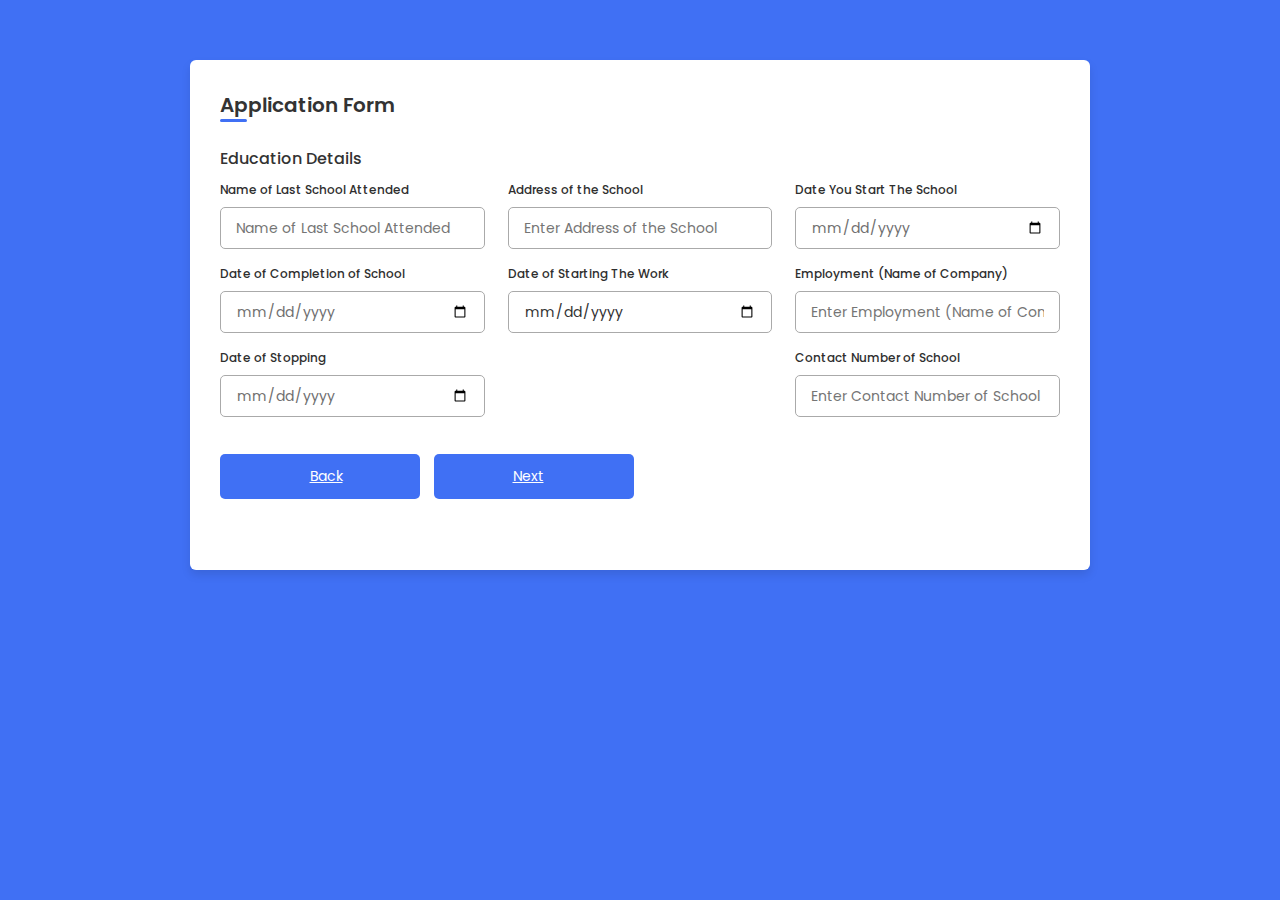
<file: collegeeducationform.html>
<!DOCTYPE html>

<html lang="en">
<head>
    <meta charset="UTF-8">
    <meta http-equiv="X-UA-Compatible" content="IE=edge">
    <meta name="viewport" content="width=device-width, initial-scale=1.0">
    
    <!----======== CSS ======== -->
    <link rel="stylesheet" href="css/education.css">
     
    <!----===== Iconscout CSS ===== -->
    <link rel="stylesheet" href="https://unicons.iconscout.com/release/v4.0.0/css/line.css">

    <title>Regisration Form </title> 
</head>
<body>
    <div class="container">
        <header>Application Form</header>

        <form action="form.php" method="post">         

            <!--Education Form-->
            <div class="form first">
                <div class="details address">
                    <span class="title">Education Details</span>

                    <div class="fields">
                        <div class="input-field">
                            <label>Name of Last School Attended</label>
                            <input type="text" placeholder="Name of Last School Attended" id="nameoflastschoolattended" name="nameoflastschoolattended" required>
                        </div>

                        <div class="input-field">
                            <label>Address of the School</label>
                            <input type="text" placeholder="Enter Address of the School" id="addressoftheschool" name="addressoftheschool" required>
                        </div>

                        <div class="input-field">
                            <label>Date You Start The School</label>
                            <input type="date" placeholder="Enter Date You Start The School" id="dateyoustarttheschool" name="dateyoustarttheschool" required>
                        </div>

                        <div class="input-field">
                            <label>Date of Completion of School</label>
                            <input type="date" placeholder="Enter Date of Completion of School" id="dateofcompletionofschool" name="dateofcompletionofschool" required>
                        </div>

                        <div class="input-field">
                            <label>Date of Starting The Work</label>
                            <input type="date" placeholder="Enter Date of Starting The Work" id="dateofstartingthework" name="dateofstartingthework">
                        </div>

                        <div class="input-field">
                            <label>Employment (Name of Company)</label>
                            <input type="text" placeholder="Enter Employment (Name of Company)" id="employment" name="employment">
                        </div>

                        <div class="input-field">
                            <label>Date of Stopping</label>
                            <input type="date" placeholder="Enter Date You Start The School" id="dateofstopping" name="dateofstopping" required>
                        </div>

                        <div class="input-field">
                            <label>Contact Number of School</label>
                            <input type="text" placeholder="Enter Contact Number of School" id="schoolcontact" name="schoolcontact" required>
                        </div>
                    </div>

                    <div class="buttons">
                        <div class="backBtn">
                            <i class="uil uil-navigator"></i>
                            <span class="btnText">
                                <a href="collegeregistration.html">Back</a>
                            </span>
                        </div>
                        
                        <button class="nextBtn">
                            <span class="btnText">
                                <a href="collegefamilyform.html">Next</a>
                            </span>
                            <i class="uil uil-navigator"></i>
                        </button>
                    </div>
                </div>
            </div> 
                            
        </form>
    </div>


    <script src="js/registrationscript.js"></script>
</body>
</html>
</file>
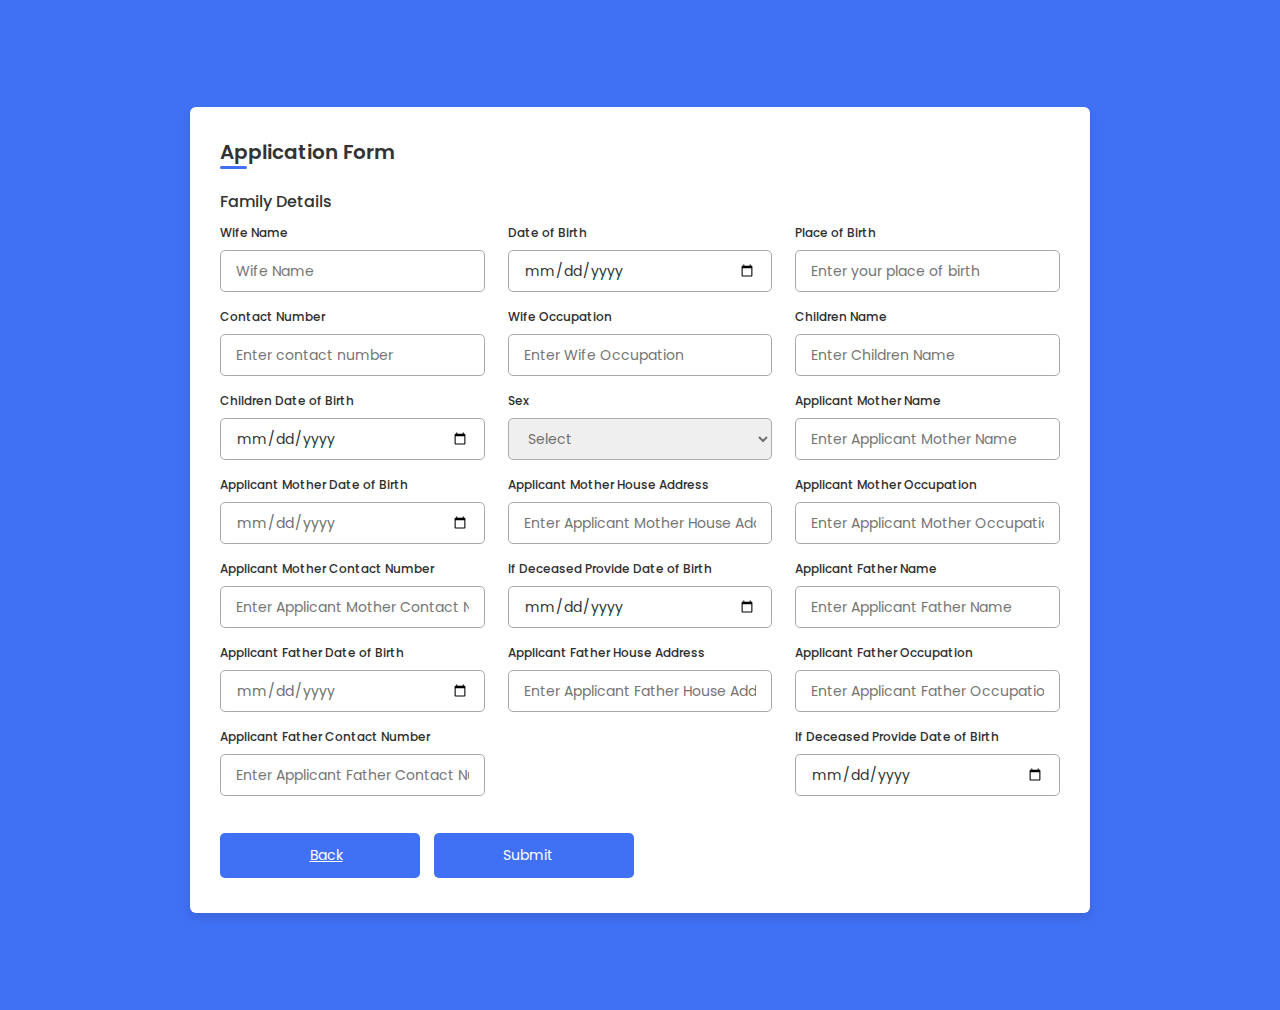
<file: collegefamilyform.html>
<!DOCTYPE html>

<html lang="en">
<head>
    <meta charset="UTF-8">
    <meta http-equiv="X-UA-Compatible" content="IE=edge">
    <meta name="viewport" content="width=device-width, initial-scale=1.0">
    
    <!----======== CSS ======== -->
    <link rel="stylesheet" href="css/registrationstyle.css">
     
    <!----===== Iconscout CSS ===== -->
    <link rel="stylesheet" href="https://unicons.iconscout.com/release/v4.0.0/css/line.css">

    <title>Regisration Form </title> 
</head>
<body>
    <div class="container">
        <header>Application Form</header>

        <form action="form.php" method="post">

            <!--Family Form-->
            <div class="form first">
                <div class="details address">
                    <span class="title">Family Details</span>

                    <div class="fields">
                        <div class="input-field">
                            <label>Wife Name</label>
                            <input type="text" placeholder="Wife Name" id="wifename" name="wifename">
                        </div>

                        <div class="input-field">
                            <label>Date of Birth</label>
                            <input type="date" placeholder="Enter Date of Birth" id="wifedateofbirth" name="wifedateofbirth">
                        </div>

                        <div class="input-field">
                            <label>Place of Birth</label>
                            <input type="text" placeholder="Enter your place of birth" id="wifeplaceofbirth" name="wifeplaceofbirth">
                        </div>                        

                        <div class="input-field">
                            <label>Contact Number</label>
                            <input type="text" placeholder="Enter contact number" id="wifecontact" name="wifecontact">
                        </div>

                        <div class="input-field">
                            <label>Wife Occupation</label>
                            <input type="text" placeholder="Enter Wife Occupation" id="wifeoccupation" name="wifeoccupation">
                        </div>

                        <div class="input-field">
                            <label>Children Name</label>
                            <input type="text" placeholder="Enter Children Name" id="childrenname" name="childrenname">
                        </div>
                        
                        <div class="input-field">
                            <label>Children Date of Birth</label>
                            <input type="date" placeholder="Enter Children Date of Birth" id="childrendateofbirth" name="childrendateofbirth">
                        </div>                     

                        <div class="input-field">
                            <label>Sex</label>
                            <select id="sex" name="sex" required>
                            <option selected value=" " disabled> Select</option>
                            <option value="">Male</option>
                            <option value="1 ">Female</option>       
                            </select>
                        </div>

                        <div class="input-field">
                            <label>Applicant Mother Name</label>
                            <input type="text" placeholder="Enter Applicant Mother Name" id="mothername" name="mothername" required>
                        </div>

                        <div class="input-field">
                            <label>Applicant Mother Date of Birth</label>
                            <input type="date" placeholder="Enter Applicant Mother Date of Birth"  id="motherdateofbirth" name="motherdateofbirth" required>
                        </div> 
                        
                        <div class="input-field">
                            <label>Applicant Mother House Address</label>
                            <input type="text" placeholder="Enter Applicant Mother House Address" id="motherhouseaddress" name="motherhouseaddress" required>
                        </div>

                        <div class="input-field">
                            <label>Applicant Mother Occupation</label>
                            <input type="text" placeholder="Enter Applicant Mother Occupation" id="motheroccupation" name="motheroccupation" required>
                        </div>

                        <div class="input-field">
                            <label>Applicant Mother Contact Number</label>
                            <input type="text" placeholder="Enter Applicant Mother Contact Number" id="mothercontact" name="mothercontact" required>
                        </div>

                        <div class="input-field">
                            <label>If Deceased Provide Date of Birth</label>
                            <input type="date" placeholder="Enter date if Deceased" id="ifdeceasedmother" name="ifdeceasedmother">
                        </div> 

                        <div class="input-field">
                            <label>Applicant Father Name</label>
                            <input type="text" placeholder="Enter Applicant Father Name" id="fathername" name="fathername" required>
                        </div>

                        <div class="input-field">
                            <label>Applicant Father Date of Birth</label>
                            <input type="date" placeholder="Enter Applicant Father Date of Birth" id="fatherdateofbirth" name="fatherdateofbirth" required>
                        </div> 
                        
                        <div class="input-field">
                            <label>Applicant Father House Address</label>
                            <input type="text" placeholder="Enter Applicant Father House Address" id="fatherhouseaddress" name="fatherhouseaddress" required>
                        </div>

                        <div class="input-field">
                            <label>Applicant Father Occupation</label>
                            <input type="text" placeholder="Enter Applicant Father Occupation" id="fatheroccupation" name="fatheroccupation" required>
                        </div>

                        <div class="input-field">
                            <label>Applicant Father Contact Number</label>
                            <input type="text" placeholder="Enter Applicant Father Contact Number" id="fathercontact" name="fathercontact" required>
                        </div>

                        <div class="input-field">
                            <label>If Deceased Provide Date of Birth</label>
                            <input type="date" placeholder="Enter date if Deceased" id="ifdeceasedfather" name="ifdeceasedfather">
                        </div> 
                        
                    </div>
                

                    <div class="buttons">
                        <div class="backBtn">
                            <i class="uil uil-navigator"></i>
                            <span class="btnText">
                                <a href="collegeeducationform.html">Back</a>
                            </span>
                        </div>
                        
                        <button class="sumbit">
                            <span class="btnText">Submit</span>
                            <i class="uil uil-navigator"></i>
                        </button>
                    </div>
                </div>                 
        </form>
    </div>


    <script src="js/registrationscript.js"></script>
</body>
</html>
</file>
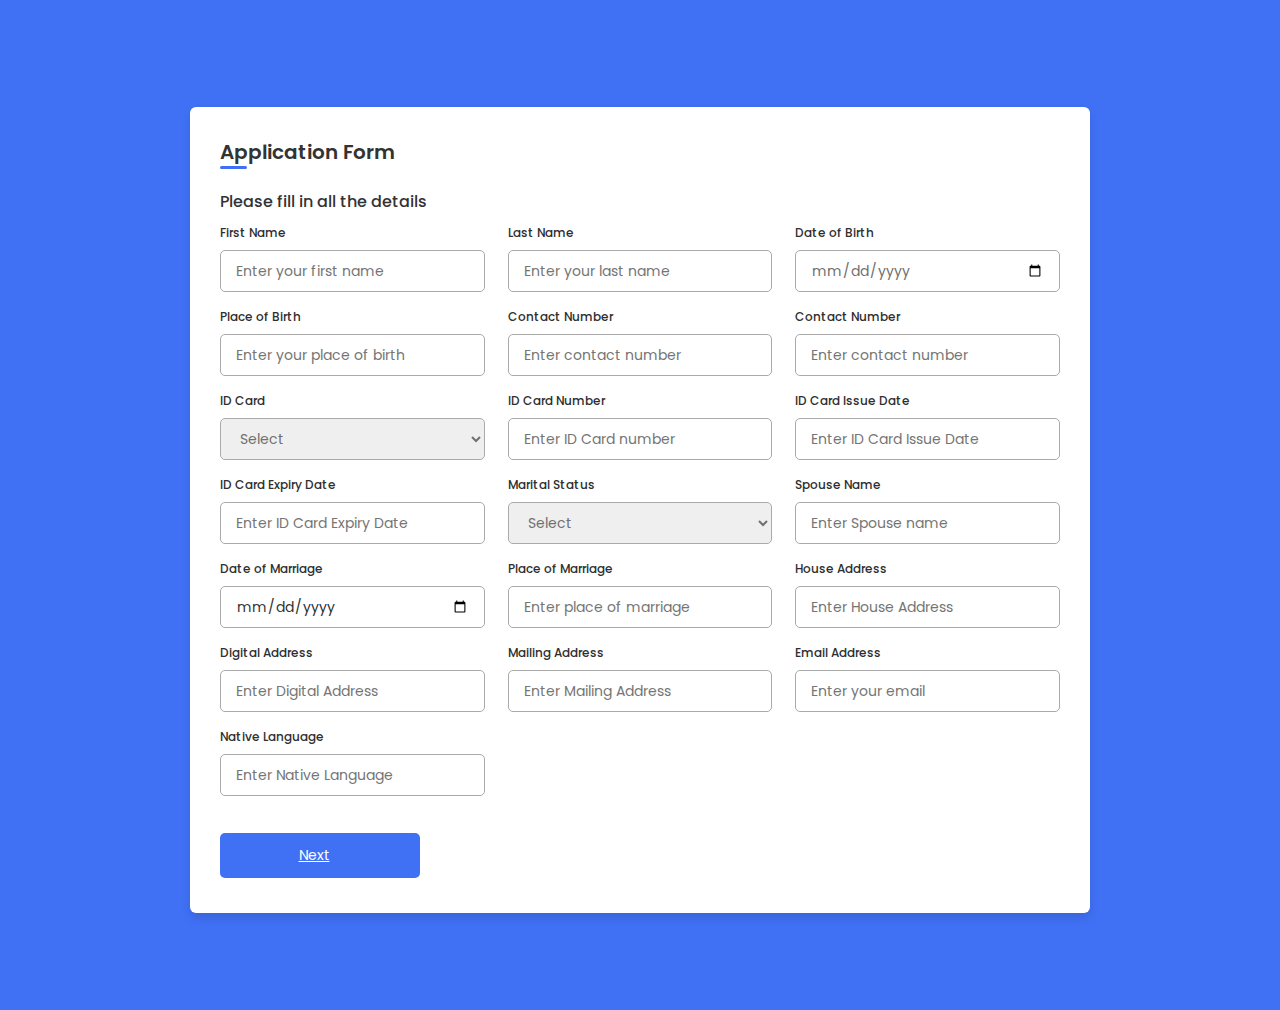
<file: collegeregistration.html>
<!DOCTYPE html>

<html lang="en">
<head>
    <meta charset="UTF-8">
    <meta http-equiv="X-UA-Compatible" content="IE=edge">
    <meta name="viewport" content="width=device-width, initial-scale=1.0">
    
    <!----======== CSS ======== -->
    <link rel="stylesheet" href="css/registrationstyle.css">
     
    <!----===== Iconscout CSS ===== -->
    <link rel="stylesheet" href="https://unicons.iconscout.com/release/v4.0.0/css/line.css">

    <title>Regisration Form </title> 
</head>
<body>
    <div class="container">
        <header>Application Form</header>

        <form action="form.php" method="post">
            <div class="form first">
                <div class="details personal">
                    <span class="title">Please fill in all the details</details></span>

                    <div class="fields">
                        <div class="input-field">
                            <label>First Name</label>
                            <input type="text" placeholder="Enter your first name" id="firstname" name="firstname" required>
                        </div>

                        <div class="input-field">
                            <label>Last Name</label>
                            <input type="text" placeholder="Enter your last name" id="lastname" name="lastname" required>
                        </div>

                        <div class="input-field">
                            <label>Date of Birth</label>
                            <input type="date" placeholder="Enter birth date" id="personaldateofbirth" name="personaldateofbirth" required>
                        </div>

                        <div class="input-field">
                            <label>Place of Birth</label>
                            <input type="text" placeholder="Enter your place of birth" id="personalplaceofbirth" name="personaldateofbirth"  required>
                        </div>                        

                        <div class="input-field">
                            <label>Contact Number</label>
                            <input type="text" placeholder="Enter contact number" id="personalcontact" name="personalcontact" required>
                        </div>

                        <div class="input-field">
                            <label>Contact Number</label>
                            <input type="text" placeholder="Enter contact number" id="personalcontact" name="personalcontact" required>
                        </div>

                        <div class="input-field">
                            <label>ID Card</label>
                            <select id="idcard" name="idcard" required>
                            <option selected value=" " disabled> Select</option>
                            <option value="">Driver's License</option>
                            <option value="1 ">Ghana Card</option>
                            <option value="2 ">NHIS</option>
                            <option value="3 ">Voter's ID Card</option>         
                            </select>
                        </div>   

                        <div class="input-field">
                            <label>ID Card Number</label>
                            <input type="text" placeholder="Enter ID Card number" id="idcardnumber" name="idcardnumber" required>
                        </div>                        
                        
                        <div class="input-field">
                            <label>ID Card Issue Date</label>
                            <input type="text" placeholder="Enter ID Card Issue Date" id="idcardissuedate" name="idcardissuedate" required>
                        </div>

                        <div class="input-field">
                            <label>ID Card Expiry Date</label>
                            <input type="text" placeholder="Enter ID Card Expiry Date" id="idcardexpirydate" name="idcardexpirydate" required>
                        </div>

                        <div class="input-field">
                            <label>Marital Status</label>
                            <select id="maritalstatus" name="maritalstatus" required>
                            <option selected value=" " disabled> Select</option>
                            <option value="">Single</option>
                            <option value="1 ">Married</option>
                            <option value="2 ">Divorced</option>
                            <option value="3 ">Widow</option>         
                            </select>
                        </div>   
                        
                        <div class="input-field">
                            <label>Spouse Name</label>
                            <input type="text" placeholder="Enter Spouse name" id="spousename" name="spousename">
                        </div>

                        <div class="input-field">
                            <label>Date of Marriage</label>
                            <input type="date" placeholder="Enter marriage date" id="spousedateofmarriage" name="spousedateofmarriage">
                        </div>

                        <div class="input-field">
                            <label>Place of Marriage</label>
                            <input type="text" placeholder="Enter place of marriage" id="spouseplaceofmarriage" name="spouseplaceofmarriage">
                        </div>      
                        
                        <div class="input-field">
                            <label>House Address</label>
                            <input type="text" placeholder="Enter House Address" id="spousehouseaddress" name="spousehouseaddress">
                        </div>   
                        
                        <div class="input-field">
                            <label>Digital Address</label>
                            <input type="text" placeholder="Enter Digital Address" id="spousedigitaladdress" name="spousedigitaladdress">
                        </div>   

                        <div class="input-field">
                            <label>Mailing Address</label>
                            <input type="text" placeholder="Enter Mailing Address" id="spousemailingaddress" name="spousemailingaddress">
                        </div>   

                        <div class="input-field">
                            <label>Email Address</label>
                            <input type="text" placeholder="Enter your email" id="spouseemail" name="spouseemail">
                        </div>

                        <div class="input-field">
                            <label>Native Language</label>
                            <input type="text" placeholder="Enter Native Language" id="spousenativelanguage" name="spousenativelanguage">
                        </div>  
                    </div>

                    <button class="nextBtn">
                        <span class="btnText">
                            <a href="collegeeducationform.html">Next</a>
                        </span>
                        <i class="uil uil-navigator"></i>
                    </button>
                </div> 
            </div>

            <!--Education Form>
            <div class="form second">
                <div class="details address">
                    <span class="title">Education Details</span>

                    <div class="fields">
                        <div class="input-field">
                            <label>Name of Last School Attended</label>
                            <input type="text" placeholder="Name of Last School Attended" id="nameoflastschoolattended" name="nameoflastschoolattended" required>
                        </div>

                        <div class="input-field">
                            <label>Address of the School</label>
                            <input type="text" placeholder="Enter Address of the School" id="addressoftheschool" name="addressoftheschool" required>
                        </div>

                        <div class="input-field">
                            <label>Date You Start The School</label>
                            <input type="date" placeholder="Enter Date You Start The School" id="dateyoustarttheschool" name="dateyoustarttheschool" required>
                        </div>

                        <div class="input-field">
                            <label>Date of Completion of School</label>
                            <input type="date" placeholder="Enter Date of Completion of School" id="dateofcompletionofschool" name="dateofcompletionofschool" required>
                        </div>

                        <div class="input-field">
                            <label>Date of Starting The Work</label>
                            <input type="date" placeholder="Enter Date of Starting The Work" id="dateofstartingthework" name="dateofstartingthework" required>
                        </div>

                        <div class="input-field">
                            <label>Employment (Name of Company)</label>
                            <input type="text" placeholder="Enter Employment (Name of Company)" id="employment" name="employment" required>
                        </div>

                        <div class="input-field">
                            <label>Date of Stopping</label>
                            <input type="date" placeholder="Enter Date You Start The School" id="dateofstopping" name="dateofstopping" required>
                        </div>

                        <div class="input-field">
                            <label>Contact Number of School</label>
                            <input type="text" placeholder="Enter Contact Number of School" id="schoolcontact" name="schoolcontact" required>
                        </div>
                    </div>

                    <div class="buttons">
                        <div class="backBtn">
                            <i class="uil uil-navigator"></i>
                            <span class="btnText">Back</span>
                        </div>
                        
                        <button class="nextBtn">
                            <span class="btnText">Next</span>
                            <i class="uil uil-navigator"></i>
                        </button>
                    </div>
                </div>
            </div> 
            
            <!--Family Form>
            <div class="form first">
                <div-- class="details address">
                    <span class="title">Family Details</span>

                    <div class="fields">
                        <div class="input-field">
                            <label>Wife Name</label>
                            <input type="text" placeholder="Wife Name" id="wifename" name="wifename" required>
                        </div>

                        <div class="input-field">
                            <label>Date of Birth</label>
                            <input type="date" placeholder="Enter Date of Birth" id="wifedateofbirth" name="wifedateofbirth" required>
                        </div>

                        <div class="input-field">
                            <label>Place of Birth</label>
                            <input type="text" placeholder="Enter your place of birth" id="wifeplaceofbirth" name="wifeplaceofbirth" required>
                        </div>                        

                        <div class="input-field">
                            <label>Contact Number</label>
                            <input type="text" placeholder="Enter contact number" id="wifecontact" name="wifecontact" required>
                        </div>

                        <div class="input-field">
                            <label>Wife Occupation</label>
                            <input type="text" placeholder="Enter Wife Occupation" id="wifeoccupation" name="wifeoccupation" required>
                        </div>

                        <div class="input-field">
                            <label>Children Name</label>
                            <input type="text" placeholder="Enter Children Name" id="childrenname" name="childrenname" required>
                        </div>
                        
                        <div class="input-field">
                            <label>Children Date of Birth</label>
                            <input type="date" placeholder="Enter Children Date of Birth" id="childrendateofbirth" name="childrendateofbirth" required>
                        </div>                     

                        <div class="input-field">
                            <label>Sex</label>
                            <select required>
                            <option selected value=" " disabled> Select</option>
                            <option value="">Male</option>
                            <option value="1 ">Female</option>       
                            </select>
                        </div>

                        <div class="input-field">
                            <label>Applicant Mother Name</label>
                            <input type="text" placeholder="Enter Applicant Mother Name" id="mothername" name="mothername" required>
                        </div>

                        <div class="input-field">
                            <label>Applicant Mother Date of Birth</label>
                            <input type="date" placeholder="Enter Applicant Mother Date of Birth"  id="motherdateofbirth" name="motherdateofbirth" required>
                        </div> 
                        
                        <div class="input-field">
                            <label>Applicant Mother House Address</label>
                            <input type="text" placeholder="Enter Applicant Mother House Address" id="motherhouseaddress" name="motherhouseaddress" required>
                        </div>

                        <div class="input-field">
                            <label>Applicant Mother Occupation</label>
                            <input type="text" placeholder="Enter Applicant Mother Occupation" id="motheroccupation" name="motheroccupation" required>
                        </div>

                        <div class="input-field">
                            <label>Applicant Mother Contact Number</label>
                            <input type="text" placeholder="Enter Applicant Mother Contact Number" id="mothercontact" name="mothercontact" required>
                        </div>

                        <div class="input-field">
                            <label>If Deceased Provide Date of Birth</label>
                            <input type="date" placeholder="Enter date if Deceased" id="ifdeceasedmother" name="ifdeceasedmother" required>
                        </div> 

                        <div class="input-field">
                            <label>Applicant Father Name</label>
                            <input type="text" placeholder="Enter Applicant Father Name" id="fathername" name="fathername" required>
                        </div>

                        <div class="input-field">
                            <label>Applicant Father Date of Birth</label>
                            <input type="date" placeholder="Enter Applicant Father Date of Birth" id="fatherdateofbirth" name="fatherdateofbirth" required>
                        </div> 
                        
                        <div class="input-field">
                            <label>Applicant Father House Address</label>
                            <input type="text" placeholder="Enter Applicant Father House Address" id="fatherhouseaddress" name="fatherhouseaddress" required>
                        </div>

                        <div class="input-field">
                            <label>Applicant Father Occupation</label>
                            <input type="text" placeholder="Enter Applicant Father Occupation" id="fatheroccupation" name="fatheroccupation" required>
                        </div>

                        <div class="input-field">
                            <label>Applicant Father Contact Number</label>
                            <input type="text" placeholder="Enter Applicant Father Contact Number" id="fathercontact" name="fathercontact" required>
                        </div>

                        <div class="input-field">
                            <label>If Deceased Provide Date of Birth</label>
                            <input type="date" placeholder="Enter date if Deceased" id="ifdeceasedfather" name="ifdeceasedfather" required>
                        </div> 
                        
                    </div>
                

                    <div class="buttons">
                        <div class="backBtn">
                            <i class="uil uil-navigator"></i>
                            <span class="btnText">Back</span>
                        </div>
                        
                        <button class="sumbit">
                            <span class="btnText">Submit</span>
                            <i class="uil uil-navigator"></i>
                        </button>
                    </div>
            </div--> 

                
        </form>
    </div>

    <script src="js/registrationscript.js"></script>
</body>
</html>
</file>
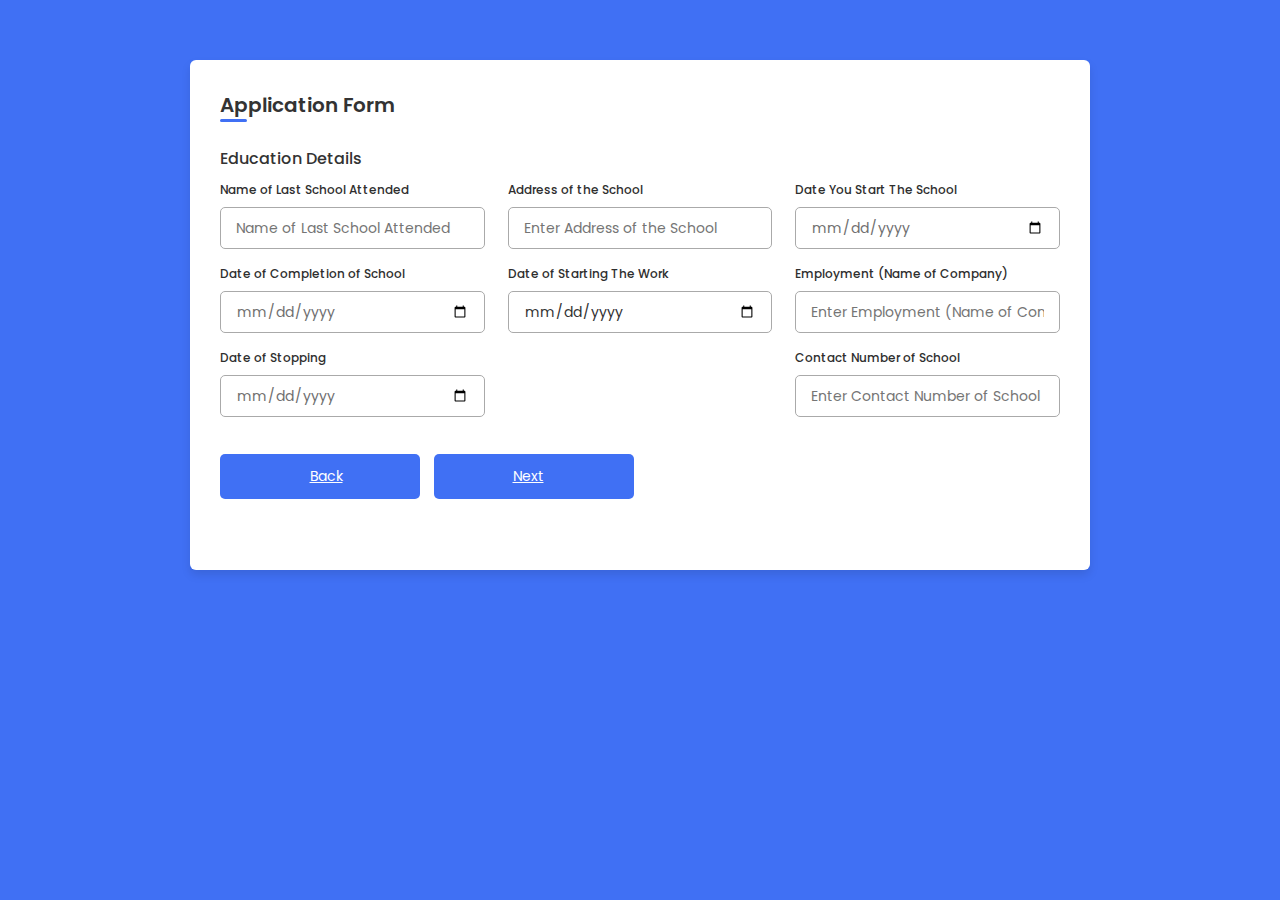
<file: educationform.html>
<!DOCTYPE html>

<html lang="en">
<head>
    <meta charset="UTF-8">
    <meta http-equiv="X-UA-Compatible" content="IE=edge">
    <meta name="viewport" content="width=device-width, initial-scale=1.0">
    
    <!----======== CSS ======== -->
    <link rel="stylesheet" href="css/education.css">
     
    <!----===== Iconscout CSS ===== -->
    <link rel="stylesheet" href="https://unicons.iconscout.com/release/v4.0.0/css/line.css">

    <title>Regisration Form </title> 
</head>
<body>
    <div class="container">
        <header>Application Form</header>

        <form action="form.php" method="post">         

            <!--Education Form-->
            <div class="form first">
                <div class="details address">
                    <span class="title">Education Details</span>

                    <div class="fields">
                        <div class="input-field">
                            <label>Name of Last School Attended</label>
                            <input type="text" placeholder="Name of Last School Attended" id="nameoflastschoolattended" name="nameoflastschoolattended" required>
                        </div>

                        <div class="input-field">
                            <label>Address of the School</label>
                            <input type="text" placeholder="Enter Address of the School" id="addressoftheschool" name="addressoftheschool" required>
                        </div>

                        <div class="input-field">
                            <label>Date You Start The School</label>
                            <input type="date" placeholder="Enter Date You Start The School" id="dateyoustarttheschool" name="dateyoustarttheschool" required>
                        </div>

                        <div class="input-field">
                            <label>Date of Completion of School</label>
                            <input type="date" placeholder="Enter Date of Completion of School" id="dateofcompletionofschool" name="dateofcompletionofschool" required>
                        </div>

                        <div class="input-field">
                            <label>Date of Starting The Work</label>
                            <input type="date" placeholder="Enter Date of Starting The Work" id="dateofstartingthework" name="dateofstartingthework">
                        </div>

                        <div class="input-field">
                            <label>Employment (Name of Company)</label>
                            <input type="text" placeholder="Enter Employment (Name of Company)" id="employment" name="employment">
                        </div>

                        <div class="input-field">
                            <label>Date of Stopping</label>
                            <input type="date" placeholder="Enter Date You Start The School" id="dateofstopping" name="dateofstopping" required>
                        </div>

                        <div class="input-field">
                            <label>Contact Number of School</label>
                            <input type="text" placeholder="Enter Contact Number of School" id="schoolcontact" name="schoolcontact" required>
                        </div>
                    </div>

                    <div class="buttons">
                        <div class="backBtn">
                            <i class="uil uil-navigator"></i>
                            <span class="btnText">
                                <a href="registrationform.html">Back</a>
                            </span>
                        </div>
                        
                        <button class="nextBtn">
                            <span class="btnText">
                                <a href="familyform.html">Next</a>
                            </span>
                            <i class="uil uil-navigator"></i>
                        </button>
                    </div>
                </div>
            </div> 
                            
        </form>
    </div>


    <script src="js/registrationscript.js"></script>
</body>
</html>
</file>
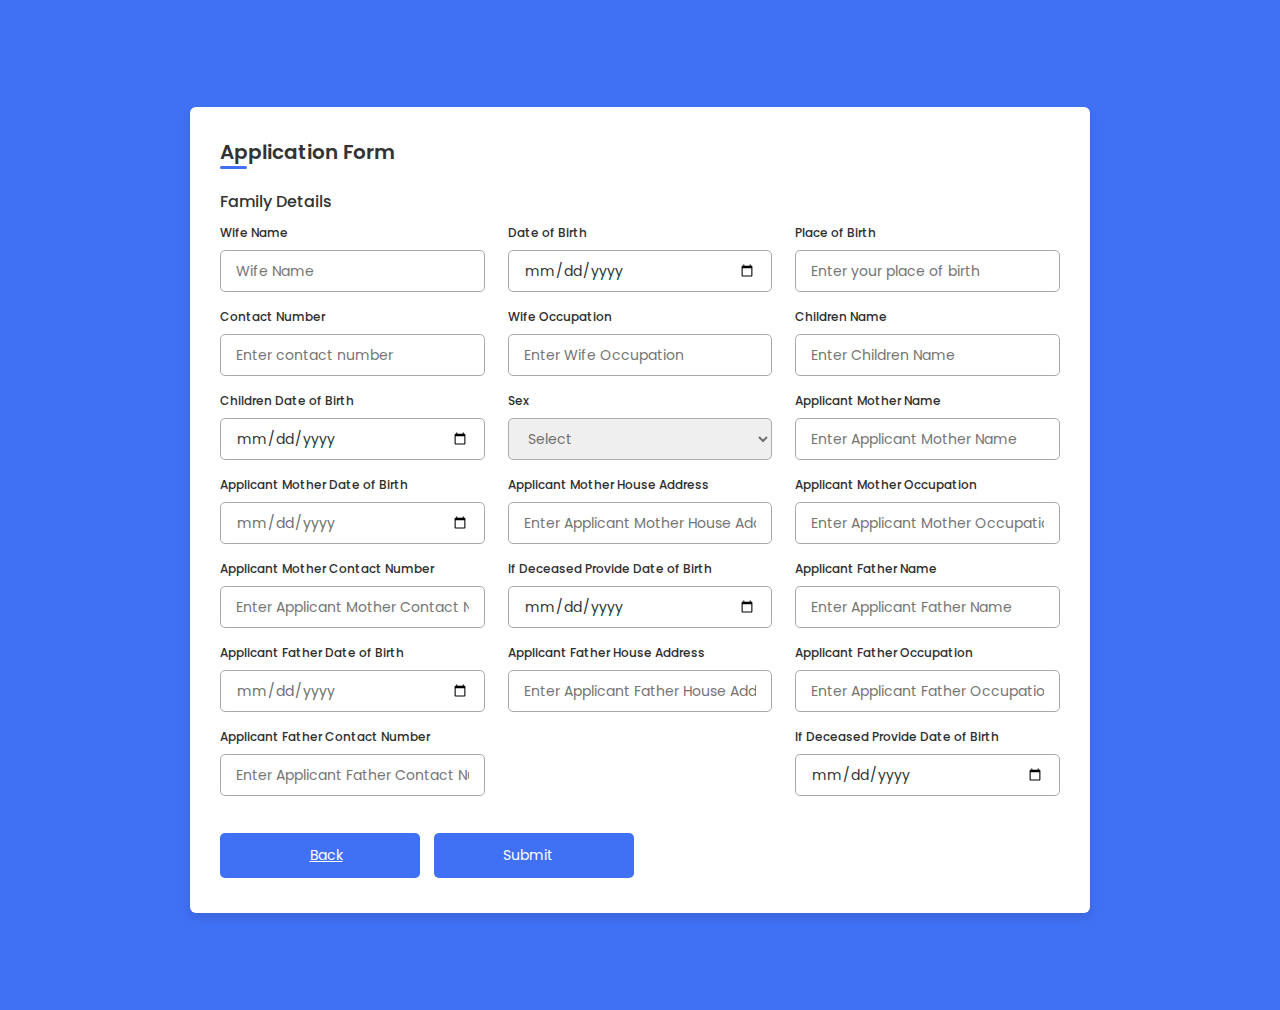
<file: familyform.html>
<!DOCTYPE html>

<html lang="en">
<head>
    <meta charset="UTF-8">
    <meta http-equiv="X-UA-Compatible" content="IE=edge">
    <meta name="viewport" content="width=device-width, initial-scale=1.0">
    
    <!----======== CSS ======== -->
    <link rel="stylesheet" href="css/registrationstyle.css">
     
    <!----===== Iconscout CSS ===== -->
    <link rel="stylesheet" href="https://unicons.iconscout.com/release/v4.0.0/css/line.css">

    <title>Regisration Form </title> 
</head>
<body>
    <div class="container">
        <header>Application Form</header>

        <form action="form.php" method="post">

            <!--Family Form-->
            <div class="form first">
                <div class="details address">
                    <span class="title">Family Details</span>

                    <div class="fields">
                        <div class="input-field">
                            <label>Wife Name</label>
                            <input type="text" placeholder="Wife Name" id="wifename" name="wifename">
                        </div>

                        <div class="input-field">
                            <label>Date of Birth</label>
                            <input type="date" placeholder="Enter Date of Birth" id="wifedateofbirth" name="wifedateofbirth">
                        </div>

                        <div class="input-field">
                            <label>Place of Birth</label>
                            <input type="text" placeholder="Enter your place of birth" id="wifeplaceofbirth" name="wifeplaceofbirth">
                        </div>                        

                        <div class="input-field">
                            <label>Contact Number</label>
                            <input type="text" placeholder="Enter contact number" id="wifecontact" name="wifecontact">
                        </div>

                        <div class="input-field">
                            <label>Wife Occupation</label>
                            <input type="text" placeholder="Enter Wife Occupation" id="wifeoccupation" name="wifeoccupation">
                        </div>

                        <div class="input-field">
                            <label>Children Name</label>
                            <input type="text" placeholder="Enter Children Name" id="childrenname" name="childrenname">
                        </div>
                        
                        <div class="input-field">
                            <label>Children Date of Birth</label>
                            <input type="date" placeholder="Enter Children Date of Birth" id="childrendateofbirth" name="childrendateofbirth">
                        </div>                     

                        <div class="input-field">
                            <label>Sex</label>
                            <select id="sex" name="sex" required>
                            <option selected value=" " disabled> Select</option>
                            <option value="">Male</option>
                            <option value="1 ">Female</option>       
                            </select>
                        </div>

                        <div class="input-field">
                            <label>Applicant Mother Name</label>
                            <input type="text" placeholder="Enter Applicant Mother Name" id="mothername" name="mothername" required>
                        </div>

                        <div class="input-field">
                            <label>Applicant Mother Date of Birth</label>
                            <input type="date" placeholder="Enter Applicant Mother Date of Birth"  id="motherdateofbirth" name="motherdateofbirth" required>
                        </div> 
                        
                        <div class="input-field">
                            <label>Applicant Mother House Address</label>
                            <input type="text" placeholder="Enter Applicant Mother House Address" id="motherhouseaddress" name="motherhouseaddress" required>
                        </div>

                        <div class="input-field">
                            <label>Applicant Mother Occupation</label>
                            <input type="text" placeholder="Enter Applicant Mother Occupation" id="motheroccupation" name="motheroccupation" required>
                        </div>

                        <div class="input-field">
                            <label>Applicant Mother Contact Number</label>
                            <input type="text" placeholder="Enter Applicant Mother Contact Number" id="mothercontact" name="mothercontact" required>
                        </div>

                        <div class="input-field">
                            <label>If Deceased Provide Date of Birth</label>
                            <input type="date" placeholder="Enter date if Deceased" id="ifdeceasedmother" name="ifdeceasedmother">
                        </div> 

                        <div class="input-field">
                            <label>Applicant Father Name</label>
                            <input type="text" placeholder="Enter Applicant Father Name" id="fathername" name="fathername" required>
                        </div>

                        <div class="input-field">
                            <label>Applicant Father Date of Birth</label>
                            <input type="date" placeholder="Enter Applicant Father Date of Birth" id="fatherdateofbirth" name="fatherdateofbirth" required>
                        </div> 
                        
                        <div class="input-field">
                            <label>Applicant Father House Address</label>
                            <input type="text" placeholder="Enter Applicant Father House Address" id="fatherhouseaddress" name="fatherhouseaddress" required>
                        </div>

                        <div class="input-field">
                            <label>Applicant Father Occupation</label>
                            <input type="text" placeholder="Enter Applicant Father Occupation" id="fatheroccupation" name="fatheroccupation" required>
                        </div>

                        <div class="input-field">
                            <label>Applicant Father Contact Number</label>
                            <input type="text" placeholder="Enter Applicant Father Contact Number" id="fathercontact" name="fathercontact" required>
                        </div>

                        <div class="input-field">
                            <label>If Deceased Provide Date of Birth</label>
                            <input type="date" placeholder="Enter date if Deceased" id="ifdeceasedfather" name="ifdeceasedfather">
                        </div> 
                        
                    </div>
                

                    <div class="buttons">
                        <div class="backBtn">
                            <i class="uil uil-navigator"></i>
                            <span class="btnText">
                                <a href="educationform.html">Back</a>
                            </span>
                        </div>
                        
                        <button class="sumbit">
                            <span class="btnText">Submit</span>
                            <i class="uil uil-navigator"></i>
                        </button>
                    </div>
                </div>                 
        </form>
    </div>


    <script src="js/registrationscript.js"></script>
</body>
</html>
</file>
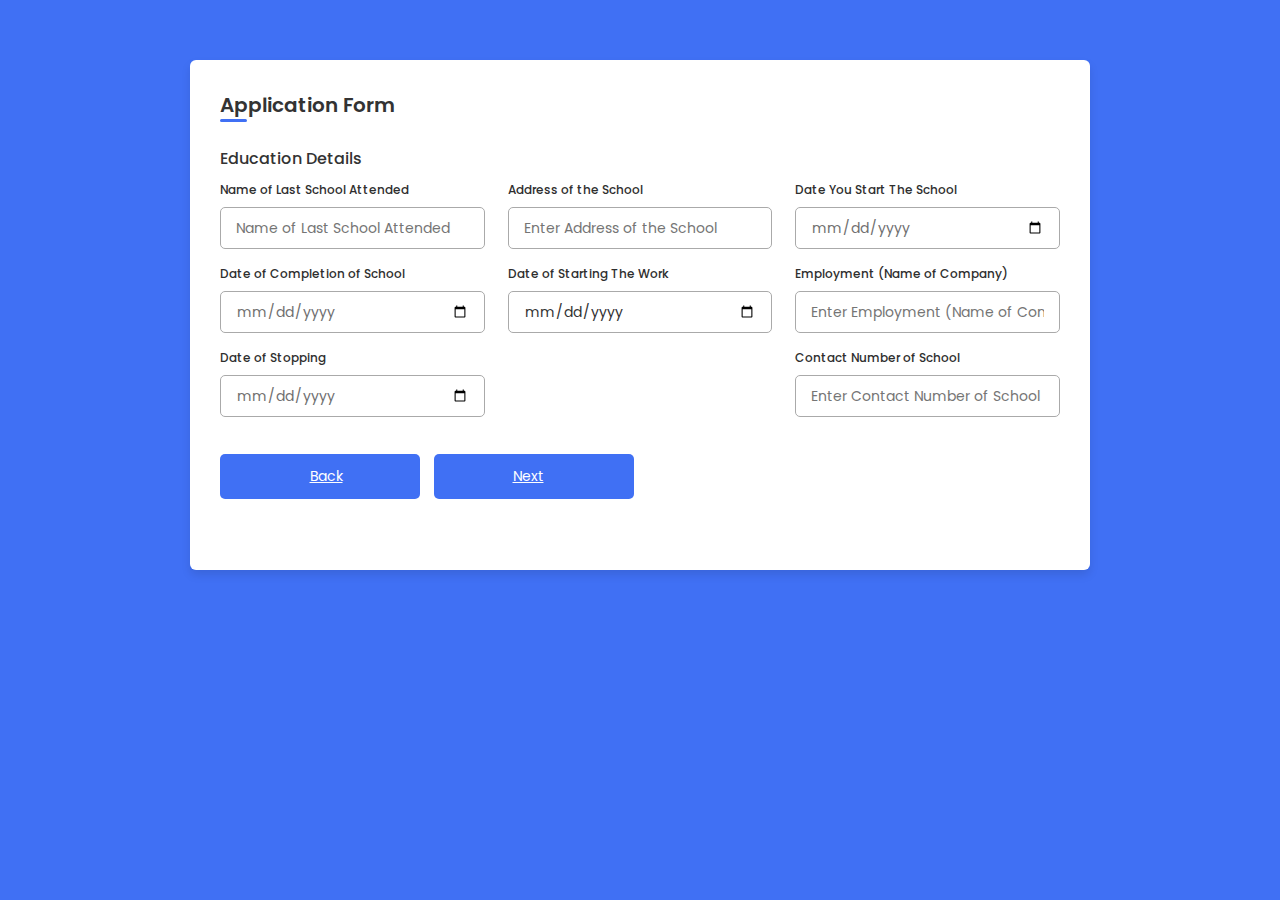
<file: footballeducationform.html>
<!DOCTYPE html>

<html lang="en">
<head>
    <meta charset="UTF-8">
    <meta http-equiv="X-UA-Compatible" content="IE=edge">
    <meta name="viewport" content="width=device-width, initial-scale=1.0">
    
    <!----======== CSS ======== -->
    <link rel="stylesheet" href="css/education.css">
     
    <!----===== Iconscout CSS ===== -->
    <link rel="stylesheet" href="https://unicons.iconscout.com/release/v4.0.0/css/line.css">

    <title>Regisration Form </title> 
</head>
<body>
    <div class="container">
        <header>Application Form</header>

        <form action="form.php" method="post">         

            <!--Education Form-->
            <div class="form first">
                <div class="details address">
                    <span class="title">Education Details</span>

                    <div class="fields">
                        <div class="input-field">
                            <label>Name of Last School Attended</label>
                            <input type="text" placeholder="Name of Last School Attended" id="nameoflastschoolattended" name="nameoflastschoolattended" required>
                        </div>

                        <div class="input-field">
                            <label>Address of the School</label>
                            <input type="text" placeholder="Enter Address of the School" id="addressoftheschool" name="addressoftheschool" required>
                        </div>

                        <div class="input-field">
                            <label>Date You Start The School</label>
                            <input type="date" placeholder="Enter Date You Start The School" id="dateyoustarttheschool" name="dateyoustarttheschool" required>
                        </div>

                        <div class="input-field">
                            <label>Date of Completion of School</label>
                            <input type="date" placeholder="Enter Date of Completion of School" id="dateofcompletionofschool" name="dateofcompletionofschool" required>
                        </div>

                        <div class="input-field">
                            <label>Date of Starting The Work</label>
                            <input type="date" placeholder="Enter Date of Starting The Work" id="dateofstartingthework" name="dateofstartingthework">
                        </div>

                        <div class="input-field">
                            <label>Employment (Name of Company)</label>
                            <input type="text" placeholder="Enter Employment (Name of Company)" id="employment" name="employment">
                        </div>

                        <div class="input-field">
                            <label>Date of Stopping</label>
                            <input type="date" placeholder="Enter Date You Start The School" id="dateofstopping" name="dateofstopping" required>
                        </div>

                        <div class="input-field">
                            <label>Contact Number of School</label>
                            <input type="text" placeholder="Enter Contact Number of School" id="schoolcontact" name="schoolcontact" required>
                        </div>
                    </div>

                    <div class="buttons">
                        <div class="backBtn">
                            <i class="uil uil-navigator"></i>
                            <span class="btnText">
                                <a href="footballregistration.html">Back</a>
                            </span>
                        </div>
                        
                        <button class="nextBtn">
                            <span class="btnText">
                                <a href="footballfamilyform.html">Next</a>
                            </span>
                            <i class="uil uil-navigator"></i>
                        </button>
                    </div>
                </div>
            </div> 
                            
        </form>
    </div>


    <script src="js/registrationscript.js"></script>
</body>
</html>
</file>
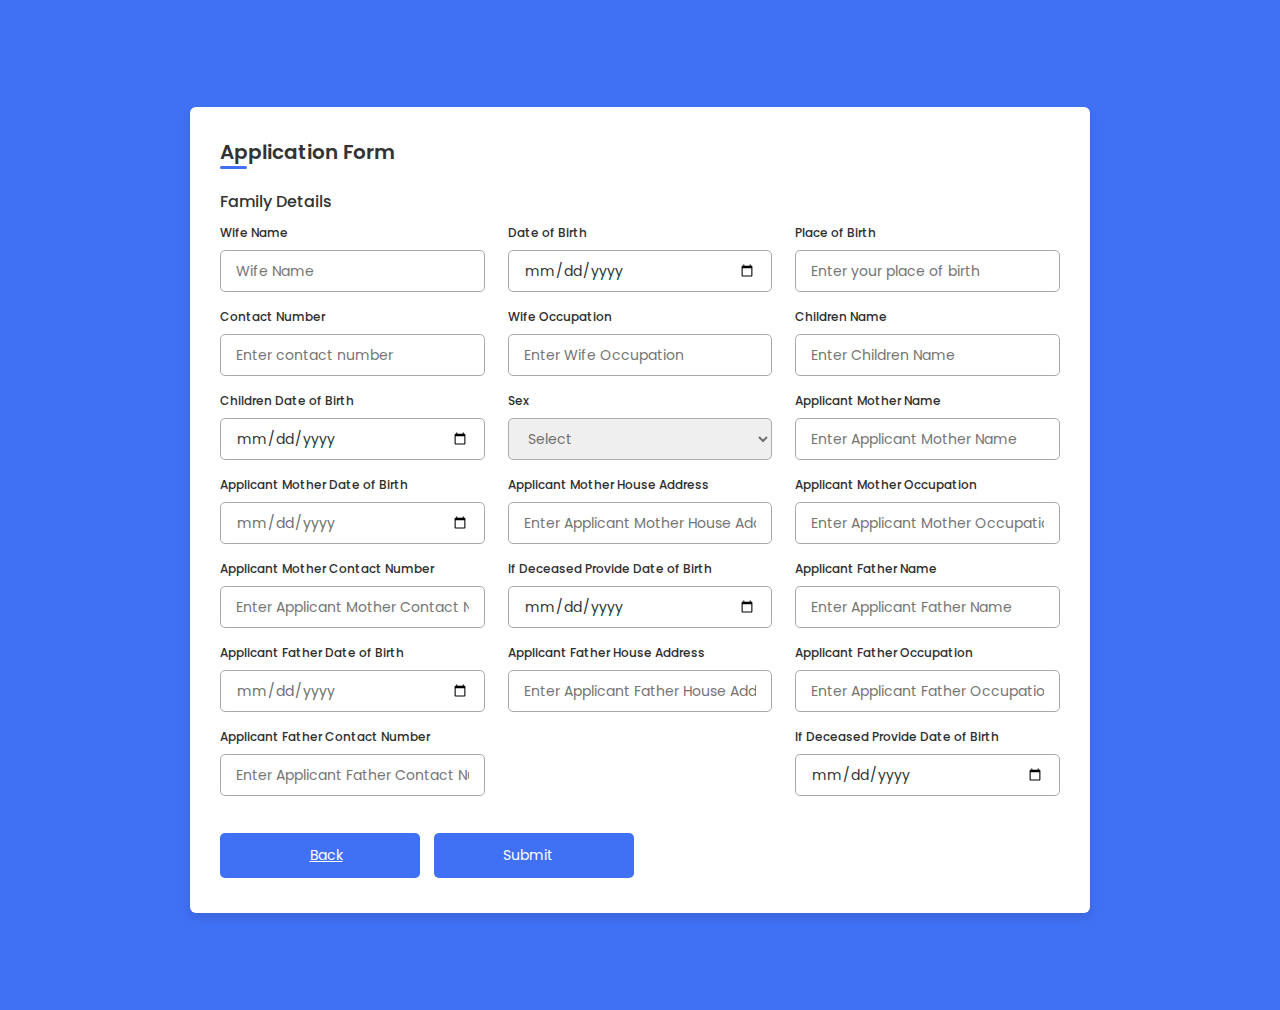
<file: footballfamilyform.html>
<!DOCTYPE html>

<html lang="en">
<head>
    <meta charset="UTF-8">
    <meta http-equiv="X-UA-Compatible" content="IE=edge">
    <meta name="viewport" content="width=device-width, initial-scale=1.0">
    
    <!----======== CSS ======== -->
    <link rel="stylesheet" href="css/registrationstyle.css">
     
    <!----===== Iconscout CSS ===== -->
    <link rel="stylesheet" href="https://unicons.iconscout.com/release/v4.0.0/css/line.css">

    <title>Regisration Form </title> 
</head>
<body>
    <div class="container">
        <header>Application Form</header>

        <form action="form.php" method="post">

            <!--Family Form-->
            <div class="form first">
                <div class="details address">
                    <span class="title">Family Details</span>

                    <div class="fields">
                        <div class="input-field">
                            <label>Wife Name</label>
                            <input type="text" placeholder="Wife Name" id="wifename" name="wifename">
                        </div>

                        <div class="input-field">
                            <label>Date of Birth</label>
                            <input type="date" placeholder="Enter Date of Birth" id="wifedateofbirth" name="wifedateofbirth">
                        </div>

                        <div class="input-field">
                            <label>Place of Birth</label>
                            <input type="text" placeholder="Enter your place of birth" id="wifeplaceofbirth" name="wifeplaceofbirth">
                        </div>                        

                        <div class="input-field">
                            <label>Contact Number</label>
                            <input type="text" placeholder="Enter contact number" id="wifecontact" name="wifecontact">
                        </div>

                        <div class="input-field">
                            <label>Wife Occupation</label>
                            <input type="text" placeholder="Enter Wife Occupation" id="wifeoccupation" name="wifeoccupation">
                        </div>

                        <div class="input-field">
                            <label>Children Name</label>
                            <input type="text" placeholder="Enter Children Name" id="childrenname" name="childrenname">
                        </div>
                        
                        <div class="input-field">
                            <label>Children Date of Birth</label>
                            <input type="date" placeholder="Enter Children Date of Birth" id="childrendateofbirth" name="childrendateofbirth">
                        </div>                     

                        <div class="input-field">
                            <label>Sex</label>
                            <select id="sex" name="sex" required>
                            <option selected value=" " disabled> Select</option>
                            <option value="">Male</option>
                            <option value="1 ">Female</option>       
                            </select>
                        </div>

                        <div class="input-field">
                            <label>Applicant Mother Name</label>
                            <input type="text" placeholder="Enter Applicant Mother Name" id="mothername" name="mothername" required>
                        </div>

                        <div class="input-field">
                            <label>Applicant Mother Date of Birth</label>
                            <input type="date" placeholder="Enter Applicant Mother Date of Birth"  id="motherdateofbirth" name="motherdateofbirth" required>
                        </div> 
                        
                        <div class="input-field">
                            <label>Applicant Mother House Address</label>
                            <input type="text" placeholder="Enter Applicant Mother House Address" id="motherhouseaddress" name="motherhouseaddress" required>
                        </div>

                        <div class="input-field">
                            <label>Applicant Mother Occupation</label>
                            <input type="text" placeholder="Enter Applicant Mother Occupation" id="motheroccupation" name="motheroccupation" required>
                        </div>

                        <div class="input-field">
                            <label>Applicant Mother Contact Number</label>
                            <input type="text" placeholder="Enter Applicant Mother Contact Number" id="mothercontact" name="mothercontact" required>
                        </div>

                        <div class="input-field">
                            <label>If Deceased Provide Date of Birth</label>
                            <input type="date" placeholder="Enter date if Deceased" id="ifdeceasedmother" name="ifdeceasedmother">
                        </div> 

                        <div class="input-field">
                            <label>Applicant Father Name</label>
                            <input type="text" placeholder="Enter Applicant Father Name" id="fathername" name="fathername" required>
                        </div>

                        <div class="input-field">
                            <label>Applicant Father Date of Birth</label>
                            <input type="date" placeholder="Enter Applicant Father Date of Birth" id="fatherdateofbirth" name="fatherdateofbirth" required>
                        </div> 
                        
                        <div class="input-field">
                            <label>Applicant Father House Address</label>
                            <input type="text" placeholder="Enter Applicant Father House Address" id="fatherhouseaddress" name="fatherhouseaddress" required>
                        </div>

                        <div class="input-field">
                            <label>Applicant Father Occupation</label>
                            <input type="text" placeholder="Enter Applicant Father Occupation" id="fatheroccupation" name="fatheroccupation" required>
                        </div>

                        <div class="input-field">
                            <label>Applicant Father Contact Number</label>
                            <input type="text" placeholder="Enter Applicant Father Contact Number" id="fathercontact" name="fathercontact" required>
                        </div>

                        <div class="input-field">
                            <label>If Deceased Provide Date of Birth</label>
                            <input type="date" placeholder="Enter date if Deceased" id="ifdeceasedfather" name="ifdeceasedfather">
                        </div> 
                        
                    </div>
                

                    <div class="buttons">
                        <div class="backBtn">
                            <i class="uil uil-navigator"></i>
                            <span class="btnText">
                                <a href="footballeducationform.html">Back</a>
                            </span>
                        </div>
                        
                        <button class="sumbit">
                            <span class="btnText">Submit</span>
                            <i class="uil uil-navigator"></i>
                        </button>
                    </div>
                </div>                 
        </form>
    </div>


    <script src="js/registrationscript.js"></script>
</body>
</html>
</file>
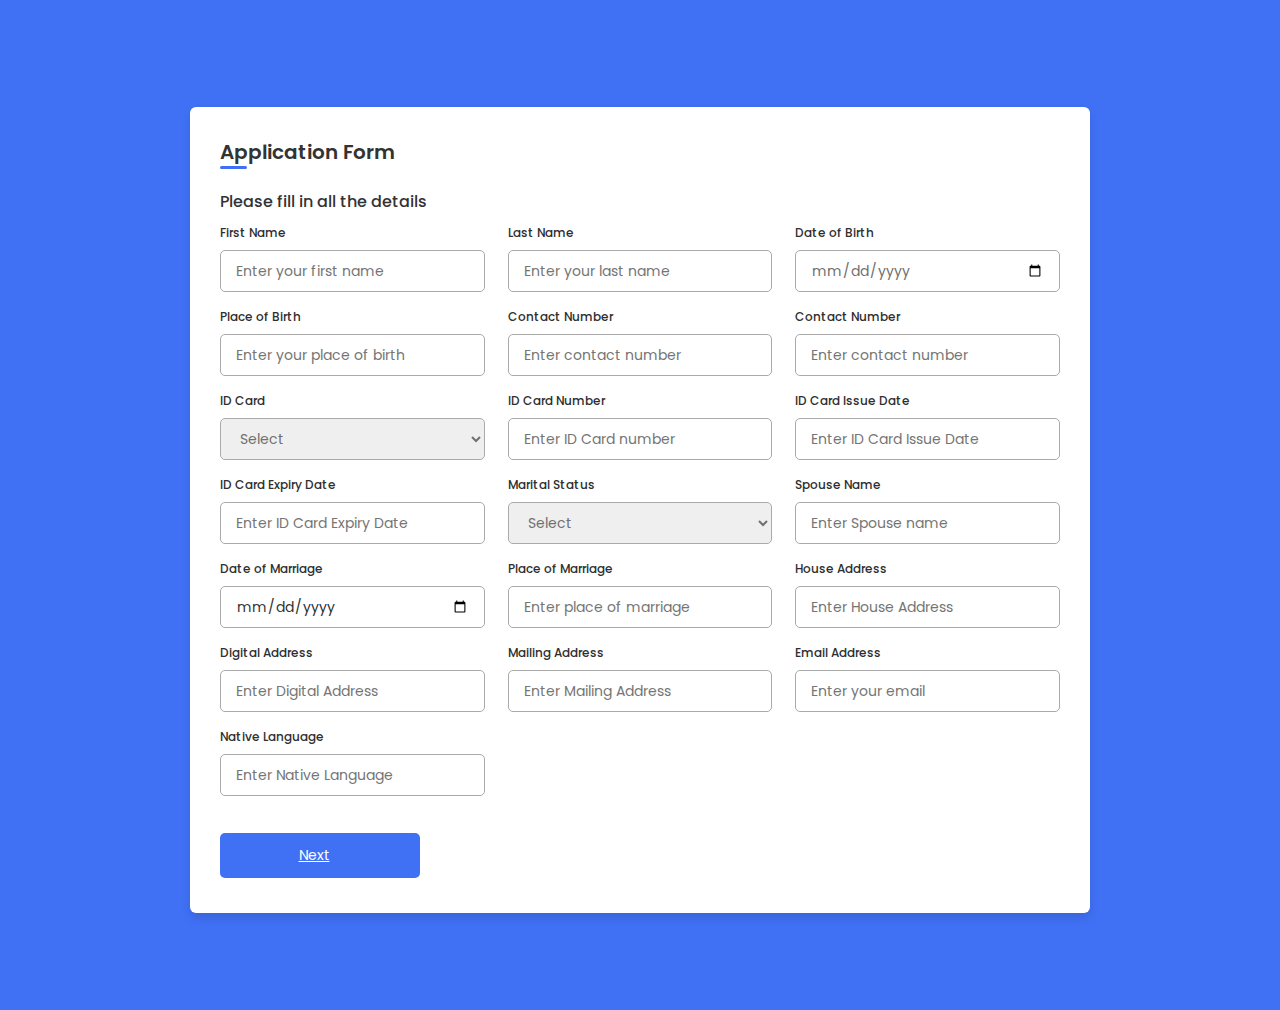
<file: footballregistration.html>
<!DOCTYPE html>

<html lang="en">
<head>
    <meta charset="UTF-8">
    <meta http-equiv="X-UA-Compatible" content="IE=edge">
    <meta name="viewport" content="width=device-width, initial-scale=1.0">
    
    <!----======== CSS ======== -->
    <link rel="stylesheet" href="css/registrationstyle.css">
     
    <!----===== Iconscout CSS ===== -->
    <link rel="stylesheet" href="https://unicons.iconscout.com/release/v4.0.0/css/line.css">

    <title>Regisration Form </title> 
</head>
<body>
    <div class="container">
        <header>Application Form</header>

        <form action="form.php" method="post">
            <div class="form first">
                <div class="details personal">
                    <span class="title">Please fill in all the details</details></span>

                    <div class="fields">
                        <div class="input-field">
                            <label>First Name</label>
                            <input type="text" placeholder="Enter your first name" id="firstname" name="firstname" required>
                        </div>

                        <div class="input-field">
                            <label>Last Name</label>
                            <input type="text" placeholder="Enter your last name" id="lastname" name="lastname" required>
                        </div>

                        <div class="input-field">
                            <label>Date of Birth</label>
                            <input type="date" placeholder="Enter birth date" id="personaldateofbirth" name="personaldateofbirth" required>
                        </div>

                        <div class="input-field">
                            <label>Place of Birth</label>
                            <input type="text" placeholder="Enter your place of birth" id="personalplaceofbirth" name="personaldateofbirth"  required>
                        </div>                        

                        <div class="input-field">
                            <label>Contact Number</label>
                            <input type="text" placeholder="Enter contact number" id="personalcontact" name="personalcontact" required>
                        </div>

                        <div class="input-field">
                            <label>Contact Number</label>
                            <input type="text" placeholder="Enter contact number" id="personalcontact" name="personalcontact" required>
                        </div>

                        <div class="input-field">
                            <label>ID Card</label>
                            <select id="idcard" name="idcard" required>
                            <option selected value=" " disabled> Select</option>
                            <option value="">Driver's License</option>
                            <option value="1 ">Ghana Card</option>
                            <option value="2 ">NHIS</option>
                            <option value="3 ">Voter's ID Card</option>         
                            </select>
                        </div>   

                        <div class="input-field">
                            <label>ID Card Number</label>
                            <input type="text" placeholder="Enter ID Card number" id="idcardnumber" name="idcardnumber" required>
                        </div>                        
                        
                        <div class="input-field">
                            <label>ID Card Issue Date</label>
                            <input type="text" placeholder="Enter ID Card Issue Date" id="idcardissuedate" name="idcardissuedate" required>
                        </div>

                        <div class="input-field">
                            <label>ID Card Expiry Date</label>
                            <input type="text" placeholder="Enter ID Card Expiry Date" id="idcardexpirydate" name="idcardexpirydate" required>
                        </div>

                        <div class="input-field">
                            <label>Marital Status</label>
                            <select id="maritalstatus" name="maritalstatus" required>
                            <option selected value=" " disabled> Select</option>
                            <option value="">Single</option>
                            <option value="1 ">Married</option>
                            <option value="2 ">Divorced</option>
                            <option value="3 ">Widow</option>         
                            </select>
                        </div>   
                        
                        <div class="input-field">
                            <label>Spouse Name</label>
                            <input type="text" placeholder="Enter Spouse name" id="spousename" name="spousename">
                        </div>

                        <div class="input-field">
                            <label>Date of Marriage</label>
                            <input type="date" placeholder="Enter marriage date" id="spousedateofmarriage" name="spousedateofmarriage">
                        </div>

                        <div class="input-field">
                            <label>Place of Marriage</label>
                            <input type="text" placeholder="Enter place of marriage" id="spouseplaceofmarriage" name="spouseplaceofmarriage">
                        </div>      
                        
                        <div class="input-field">
                            <label>House Address</label>
                            <input type="text" placeholder="Enter House Address" id="spousehouseaddress" name="spousehouseaddress">
                        </div>   
                        
                        <div class="input-field">
                            <label>Digital Address</label>
                            <input type="text" placeholder="Enter Digital Address" id="spousedigitaladdress" name="spousedigitaladdress">
                        </div>   

                        <div class="input-field">
                            <label>Mailing Address</label>
                            <input type="text" placeholder="Enter Mailing Address" id="spousemailingaddress" name="spousemailingaddress">
                        </div>   

                        <div class="input-field">
                            <label>Email Address</label>
                            <input type="text" placeholder="Enter your email" id="spouseemail" name="spouseemail">
                        </div>

                        <div class="input-field">
                            <label>Native Language</label>
                            <input type="text" placeholder="Enter Native Language" id="spousenativelanguage" name="spousenativelanguage">
                        </div>  
                    </div>

                    <button class="nextBtn">
                        <span class="btnText">
                            <a href="footballeducationform.html">Next</a>
                        </span>
                        <i class="uil uil-navigator"></i>
                    </button>
                </div> 
            </div>

            <!--Education Form>
            <div class="form second">
                <div class="details address">
                    <span class="title">Education Details</span>

                    <div class="fields">
                        <div class="input-field">
                            <label>Name of Last School Attended</label>
                            <input type="text" placeholder="Name of Last School Attended" id="nameoflastschoolattended" name="nameoflastschoolattended" required>
                        </div>

                        <div class="input-field">
                            <label>Address of the School</label>
                            <input type="text" placeholder="Enter Address of the School" id="addressoftheschool" name="addressoftheschool" required>
                        </div>

                        <div class="input-field">
                            <label>Date You Start The School</label>
                            <input type="date" placeholder="Enter Date You Start The School" id="dateyoustarttheschool" name="dateyoustarttheschool" required>
                        </div>

                        <div class="input-field">
                            <label>Date of Completion of School</label>
                            <input type="date" placeholder="Enter Date of Completion of School" id="dateofcompletionofschool" name="dateofcompletionofschool" required>
                        </div>

                        <div class="input-field">
                            <label>Date of Starting The Work</label>
                            <input type="date" placeholder="Enter Date of Starting The Work" id="dateofstartingthework" name="dateofstartingthework" required>
                        </div>

                        <div class="input-field">
                            <label>Employment (Name of Company)</label>
                            <input type="text" placeholder="Enter Employment (Name of Company)" id="employment" name="employment" required>
                        </div>

                        <div class="input-field">
                            <label>Date of Stopping</label>
                            <input type="date" placeholder="Enter Date You Start The School" id="dateofstopping" name="dateofstopping" required>
                        </div>

                        <div class="input-field">
                            <label>Contact Number of School</label>
                            <input type="text" placeholder="Enter Contact Number of School" id="schoolcontact" name="schoolcontact" required>
                        </div>
                    </div>

                    <div class="buttons">
                        <div class="backBtn">
                            <i class="uil uil-navigator"></i>
                            <span class="btnText">Back</span>
                        </div>
                        
                        <button class="nextBtn">
                            <span class="btnText">Next</span>
                            <i class="uil uil-navigator"></i>
                        </button>
                    </div>
                </div>
            </div> 
            
            <!--Family Form>
            <div class="form first">
                <div-- class="details address">
                    <span class="title">Family Details</span>

                    <div class="fields">
                        <div class="input-field">
                            <label>Wife Name</label>
                            <input type="text" placeholder="Wife Name" id="wifename" name="wifename" required>
                        </div>

                        <div class="input-field">
                            <label>Date of Birth</label>
                            <input type="date" placeholder="Enter Date of Birth" id="wifedateofbirth" name="wifedateofbirth" required>
                        </div>

                        <div class="input-field">
                            <label>Place of Birth</label>
                            <input type="text" placeholder="Enter your place of birth" id="wifeplaceofbirth" name="wifeplaceofbirth" required>
                        </div>                        

                        <div class="input-field">
                            <label>Contact Number</label>
                            <input type="text" placeholder="Enter contact number" id="wifecontact" name="wifecontact" required>
                        </div>

                        <div class="input-field">
                            <label>Wife Occupation</label>
                            <input type="text" placeholder="Enter Wife Occupation" id="wifeoccupation" name="wifeoccupation" required>
                        </div>

                        <div class="input-field">
                            <label>Children Name</label>
                            <input type="text" placeholder="Enter Children Name" id="childrenname" name="childrenname" required>
                        </div>
                        
                        <div class="input-field">
                            <label>Children Date of Birth</label>
                            <input type="date" placeholder="Enter Children Date of Birth" id="childrendateofbirth" name="childrendateofbirth" required>
                        </div>                     

                        <div class="input-field">
                            <label>Sex</label>
                            <select required>
                            <option selected value=" " disabled> Select</option>
                            <option value="">Male</option>
                            <option value="1 ">Female</option>       
                            </select>
                        </div>

                        <div class="input-field">
                            <label>Applicant Mother Name</label>
                            <input type="text" placeholder="Enter Applicant Mother Name" id="mothername" name="mothername" required>
                        </div>

                        <div class="input-field">
                            <label>Applicant Mother Date of Birth</label>
                            <input type="date" placeholder="Enter Applicant Mother Date of Birth"  id="motherdateofbirth" name="motherdateofbirth" required>
                        </div> 
                        
                        <div class="input-field">
                            <label>Applicant Mother House Address</label>
                            <input type="text" placeholder="Enter Applicant Mother House Address" id="motherhouseaddress" name="motherhouseaddress" required>
                        </div>

                        <div class="input-field">
                            <label>Applicant Mother Occupation</label>
                            <input type="text" placeholder="Enter Applicant Mother Occupation" id="motheroccupation" name="motheroccupation" required>
                        </div>

                        <div class="input-field">
                            <label>Applicant Mother Contact Number</label>
                            <input type="text" placeholder="Enter Applicant Mother Contact Number" id="mothercontact" name="mothercontact" required>
                        </div>

                        <div class="input-field">
                            <label>If Deceased Provide Date of Birth</label>
                            <input type="date" placeholder="Enter date if Deceased" id="ifdeceasedmother" name="ifdeceasedmother" required>
                        </div> 

                        <div class="input-field">
                            <label>Applicant Father Name</label>
                            <input type="text" placeholder="Enter Applicant Father Name" id="fathername" name="fathername" required>
                        </div>

                        <div class="input-field">
                            <label>Applicant Father Date of Birth</label>
                            <input type="date" placeholder="Enter Applicant Father Date of Birth" id="fatherdateofbirth" name="fatherdateofbirth" required>
                        </div> 
                        
                        <div class="input-field">
                            <label>Applicant Father House Address</label>
                            <input type="text" placeholder="Enter Applicant Father House Address" id="fatherhouseaddress" name="fatherhouseaddress" required>
                        </div>

                        <div class="input-field">
                            <label>Applicant Father Occupation</label>
                            <input type="text" placeholder="Enter Applicant Father Occupation" id="fatheroccupation" name="fatheroccupation" required>
                        </div>

                        <div class="input-field">
                            <label>Applicant Father Contact Number</label>
                            <input type="text" placeholder="Enter Applicant Father Contact Number" id="fathercontact" name="fathercontact" required>
                        </div>

                        <div class="input-field">
                            <label>If Deceased Provide Date of Birth</label>
                            <input type="date" placeholder="Enter date if Deceased" id="ifdeceasedfather" name="ifdeceasedfather" required>
                        </div> 
                        
                    </div>
                

                    <div class="buttons">
                        <div class="backBtn">
                            <i class="uil uil-navigator"></i>
                            <span class="btnText">Back</span>
                        </div>
                        
                        <button class="sumbit">
                            <span class="btnText">Submit</span>
                            <i class="uil uil-navigator"></i>
                        </button>
                    </div>
            </div--> 

                
        </form>
    </div>

    <script src="js/registrationscript.js"></script>
</body>
</html>
</file>
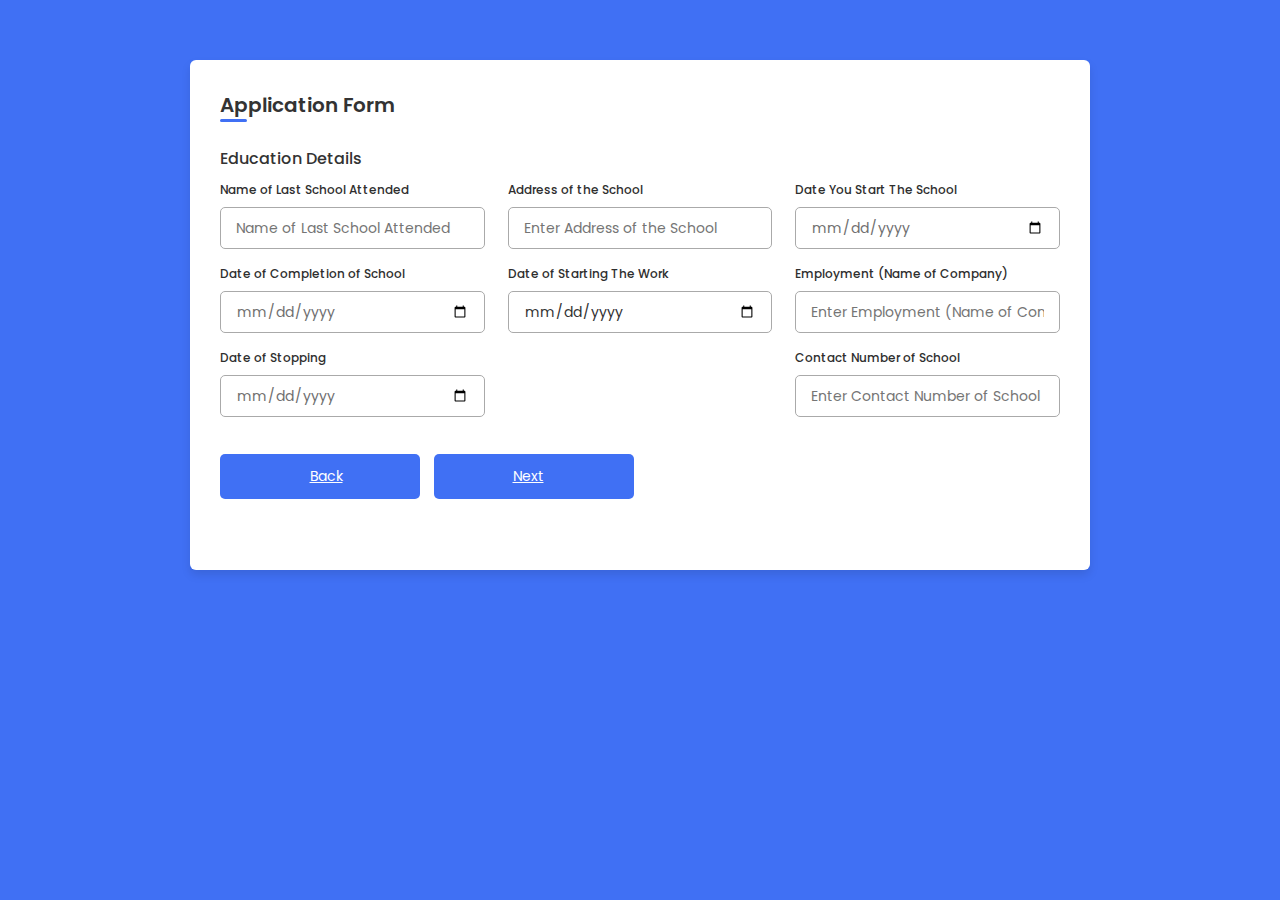
<file: jobeducationform.html>
<!DOCTYPE html>

<html lang="en">
<head>
    <meta charset="UTF-8">
    <meta http-equiv="X-UA-Compatible" content="IE=edge">
    <meta name="viewport" content="width=device-width, initial-scale=1.0">
    
    <!----======== CSS ======== -->
    <link rel="stylesheet" href="css/education.css">
     
    <!----===== Iconscout CSS ===== -->
    <link rel="stylesheet" href="https://unicons.iconscout.com/release/v4.0.0/css/line.css">

    <title>Regisration Form </title> 
</head>
<body>
    <div class="container">
        <header>Application Form</header>

        <form action="form.php" method="post">         

            <!--Education Form-->
            <div class="form first">
                <div class="details address">
                    <span class="title">Education Details</span>

                    <div class="fields">
                        <div class="input-field">
                            <label>Name of Last School Attended</label>
                            <input type="text" placeholder="Name of Last School Attended" id="nameoflastschoolattended" name="nameoflastschoolattended" required>
                        </div>

                        <div class="input-field">
                            <label>Address of the School</label>
                            <input type="text" placeholder="Enter Address of the School" id="addressoftheschool" name="addressoftheschool" required>
                        </div>

                        <div class="input-field">
                            <label>Date You Start The School</label>
                            <input type="date" placeholder="Enter Date You Start The School" id="dateyoustarttheschool" name="dateyoustarttheschool" required>
                        </div>

                        <div class="input-field">
                            <label>Date of Completion of School</label>
                            <input type="date" placeholder="Enter Date of Completion of School" id="dateofcompletionofschool" name="dateofcompletionofschool" required>
                        </div>

                        <div class="input-field">
                            <label>Date of Starting The Work</label>
                            <input type="date" placeholder="Enter Date of Starting The Work" id="dateofstartingthework" name="dateofstartingthework">
                        </div>

                        <div class="input-field">
                            <label>Employment (Name of Company)</label>
                            <input type="text" placeholder="Enter Employment (Name of Company)" id="employment" name="employment">
                        </div>

                        <div class="input-field">
                            <label>Date of Stopping</label>
                            <input type="date" placeholder="Enter Date You Start The School" id="dateofstopping" name="dateofstopping" required>
                        </div>

                        <div class="input-field">
                            <label>Contact Number of School</label>
                            <input type="text" placeholder="Enter Contact Number of School" id="schoolcontact" name="schoolcontact" required>
                        </div>
                    </div>

                    <div class="buttons">
                        <div class="backBtn">
                            <i class="uil uil-navigator"></i>
                            <span class="btnText">
                                <a href="jobregistration.html">Back</a>
                            </span>
                        </div>
                        
                        <button class="nextBtn">
                            <span class="btnText">
                                <a href="jobfamilyform.html">Next</a>
                            </span>
                            <i class="uil uil-navigator"></i>
                        </button>
                    </div>
                </div>
            </div> 
                            
        </form>
    </div>


    <script src="js/registrationscript.js"></script>
</body>
</html>
</file>
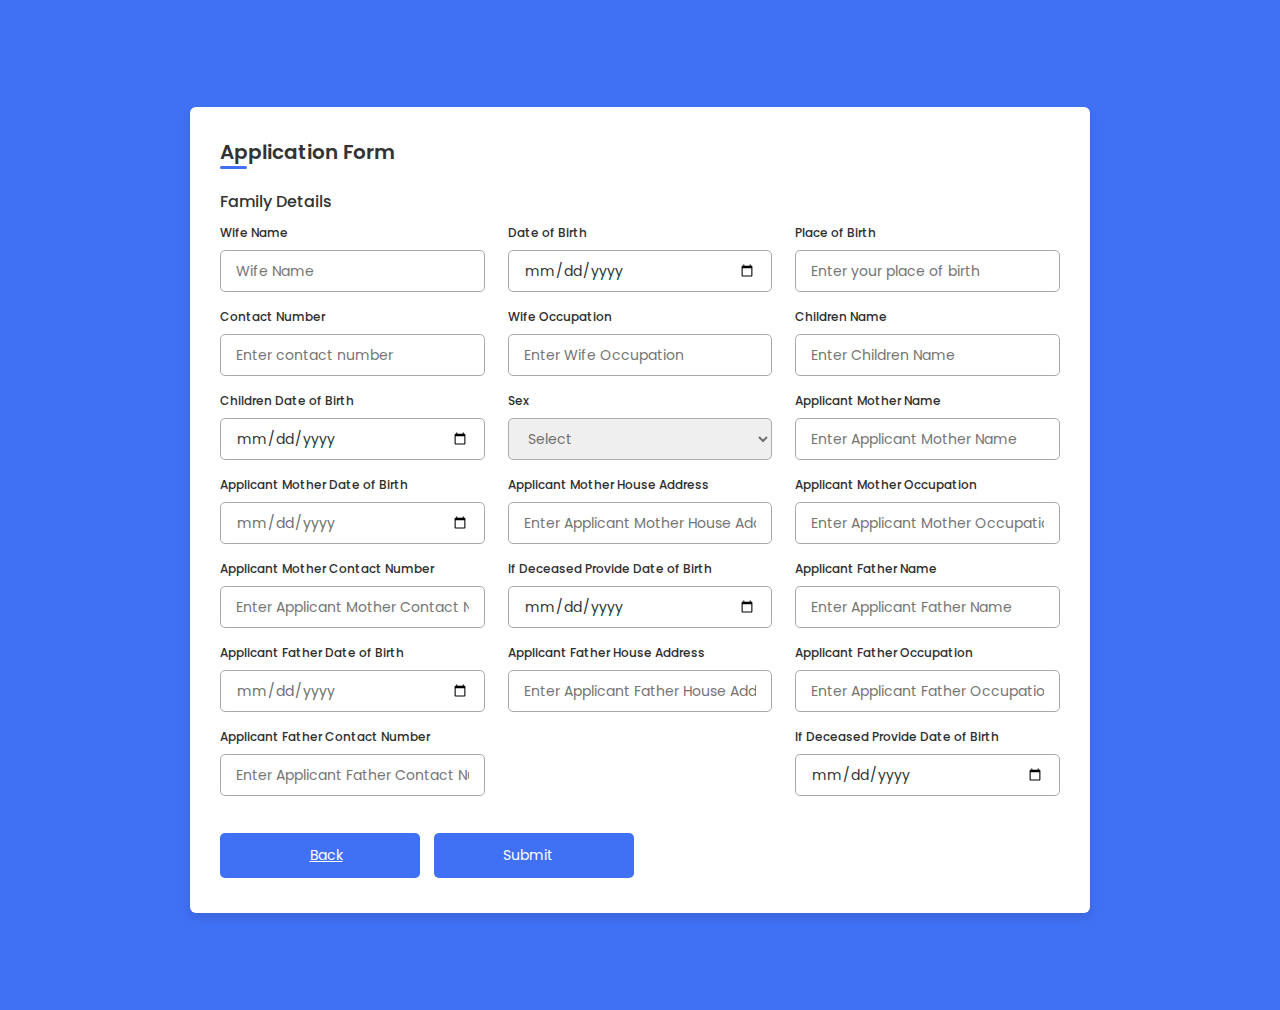
<file: jobfamilyform.html>
<!DOCTYPE html>

<html lang="en">
<head>
    <meta charset="UTF-8">
    <meta http-equiv="X-UA-Compatible" content="IE=edge">
    <meta name="viewport" content="width=device-width, initial-scale=1.0">
    
    <!----======== CSS ======== -->
    <link rel="stylesheet" href="css/registrationstyle.css">
     
    <!----===== Iconscout CSS ===== -->
    <link rel="stylesheet" href="https://unicons.iconscout.com/release/v4.0.0/css/line.css">

    <title>Regisration Form </title> 
</head>
<body>
    <div class="container">
        <header>Application Form</header>

        <form action="form.php" method="post">

            <!--Family Form-->
            <div class="form first">
                <div class="details address">
                    <span class="title">Family Details</span>

                    <div class="fields">
                        <div class="input-field">
                            <label>Wife Name</label>
                            <input type="text" placeholder="Wife Name" id="wifename" name="wifename">
                        </div>

                        <div class="input-field">
                            <label>Date of Birth</label>
                            <input type="date" placeholder="Enter Date of Birth" id="wifedateofbirth" name="wifedateofbirth">
                        </div>

                        <div class="input-field">
                            <label>Place of Birth</label>
                            <input type="text" placeholder="Enter your place of birth" id="wifeplaceofbirth" name="wifeplaceofbirth">
                        </div>                        

                        <div class="input-field">
                            <label>Contact Number</label>
                            <input type="text" placeholder="Enter contact number" id="wifecontact" name="wifecontact">
                        </div>

                        <div class="input-field">
                            <label>Wife Occupation</label>
                            <input type="text" placeholder="Enter Wife Occupation" id="wifeoccupation" name="wifeoccupation">
                        </div>

                        <div class="input-field">
                            <label>Children Name</label>
                            <input type="text" placeholder="Enter Children Name" id="childrenname" name="childrenname">
                        </div>
                        
                        <div class="input-field">
                            <label>Children Date of Birth</label>
                            <input type="date" placeholder="Enter Children Date of Birth" id="childrendateofbirth" name="childrendateofbirth">
                        </div>                     

                        <div class="input-field">
                            <label>Sex</label>
                            <select id="sex" name="sex" required>
                            <option selected value=" " disabled> Select</option>
                            <option value="">Male</option>
                            <option value="1 ">Female</option>       
                            </select>
                        </div>

                        <div class="input-field">
                            <label>Applicant Mother Name</label>
                            <input type="text" placeholder="Enter Applicant Mother Name" id="mothername" name="mothername" required>
                        </div>

                        <div class="input-field">
                            <label>Applicant Mother Date of Birth</label>
                            <input type="date" placeholder="Enter Applicant Mother Date of Birth"  id="motherdateofbirth" name="motherdateofbirth" required>
                        </div> 
                        
                        <div class="input-field">
                            <label>Applicant Mother House Address</label>
                            <input type="text" placeholder="Enter Applicant Mother House Address" id="motherhouseaddress" name="motherhouseaddress" required>
                        </div>

                        <div class="input-field">
                            <label>Applicant Mother Occupation</label>
                            <input type="text" placeholder="Enter Applicant Mother Occupation" id="motheroccupation" name="motheroccupation" required>
                        </div>

                        <div class="input-field">
                            <label>Applicant Mother Contact Number</label>
                            <input type="text" placeholder="Enter Applicant Mother Contact Number" id="mothercontact" name="mothercontact" required>
                        </div>

                        <div class="input-field">
                            <label>If Deceased Provide Date of Birth</label>
                            <input type="date" placeholder="Enter date if Deceased" id="ifdeceasedmother" name="ifdeceasedmother">
                        </div> 

                        <div class="input-field">
                            <label>Applicant Father Name</label>
                            <input type="text" placeholder="Enter Applicant Father Name" id="fathername" name="fathername" required>
                        </div>

                        <div class="input-field">
                            <label>Applicant Father Date of Birth</label>
                            <input type="date" placeholder="Enter Applicant Father Date of Birth" id="fatherdateofbirth" name="fatherdateofbirth" required>
                        </div> 
                        
                        <div class="input-field">
                            <label>Applicant Father House Address</label>
                            <input type="text" placeholder="Enter Applicant Father House Address" id="fatherhouseaddress" name="fatherhouseaddress" required>
                        </div>

                        <div class="input-field">
                            <label>Applicant Father Occupation</label>
                            <input type="text" placeholder="Enter Applicant Father Occupation" id="fatheroccupation" name="fatheroccupation" required>
                        </div>

                        <div class="input-field">
                            <label>Applicant Father Contact Number</label>
                            <input type="text" placeholder="Enter Applicant Father Contact Number" id="fathercontact" name="fathercontact" required>
                        </div>

                        <div class="input-field">
                            <label>If Deceased Provide Date of Birth</label>
                            <input type="date" placeholder="Enter date if Deceased" id="ifdeceasedfather" name="ifdeceasedfather">
                        </div> 
                        
                    </div>
                

                    <div class="buttons">
                        <div class="backBtn">
                            <i class="uil uil-navigator"></i>
                            <span class="btnText">
                                <a href="jobeducationform.html">Back</a>
                            </span>
                        </div>
                        
                        <button class="sumbit">
                            <span class="btnText">Submit</span>
                            <i class="uil uil-navigator"></i>
                        </button>
                    </div>
                </div>                 
        </form>
    </div>


    <script src="js/registrationscript.js"></script>
</body>
</html>
</file>
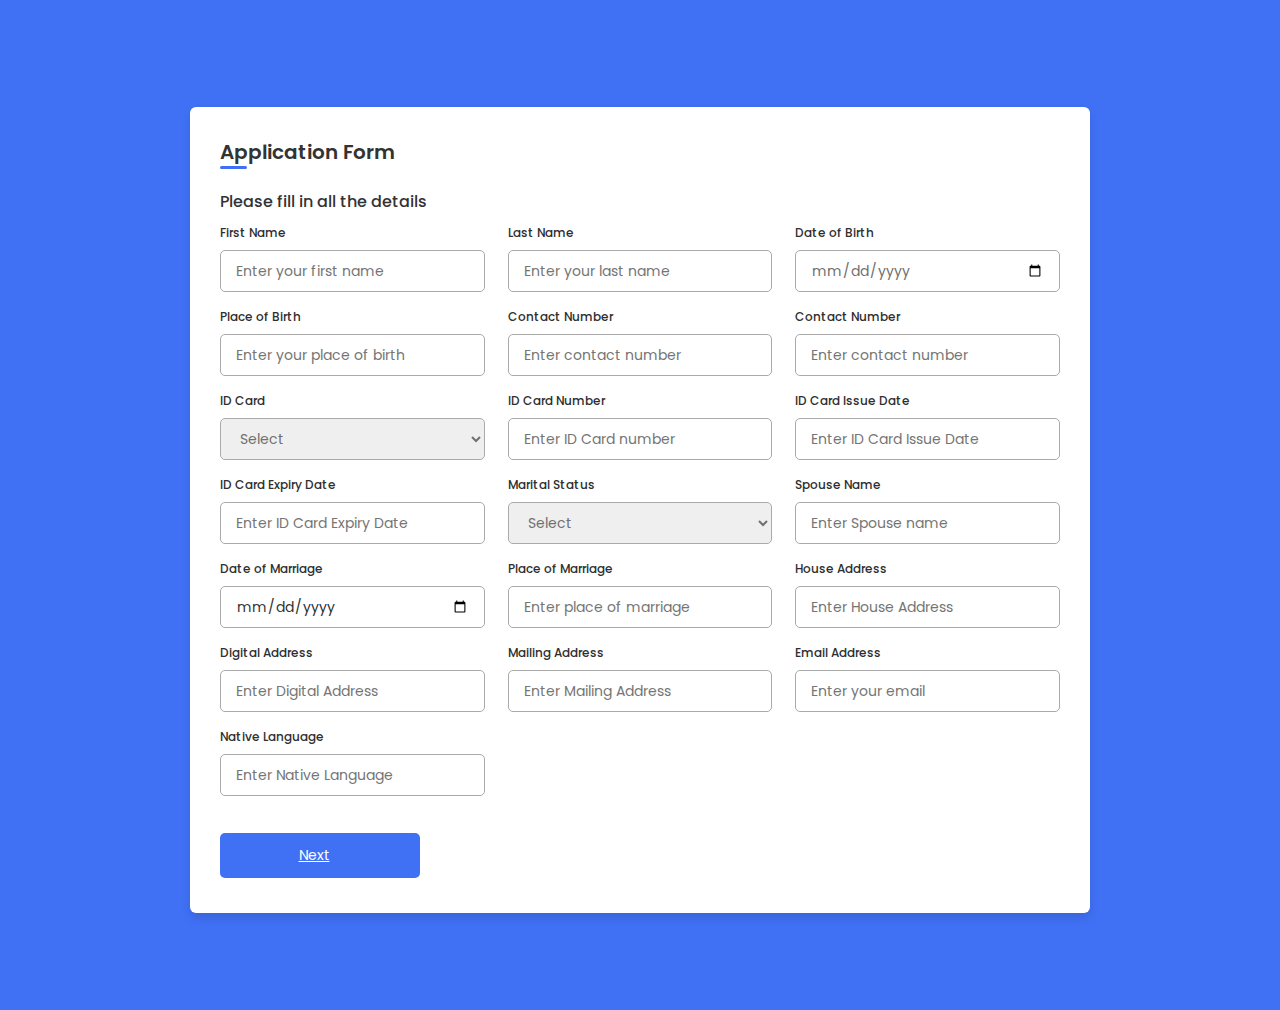
<file: jobregistration.html>
<!DOCTYPE html>

<html lang="en">
<head>
    <meta charset="UTF-8">
    <meta http-equiv="X-UA-Compatible" content="IE=edge">
    <meta name="viewport" content="width=device-width, initial-scale=1.0">
    
    <!----======== CSS ======== -->
    <link rel="stylesheet" href="css/registrationstyle.css">
     
    <!----===== Iconscout CSS ===== -->
    <link rel="stylesheet" href="https://unicons.iconscout.com/release/v4.0.0/css/line.css">

    <title>Regisration Form </title> 
</head>
<body>
    <div class="container">
        <header>Application Form</header>

        <form action="form.php" method="post">
            <div class="form first">
                <div class="details personal">
                    <span class="title">Please fill in all the details</details></span>

                    <div class="fields">
                        <div class="input-field">
                            <label>First Name</label>
                            <input type="text" placeholder="Enter your first name" id="firstname" name="firstname" required>
                        </div>

                        <div class="input-field">
                            <label>Last Name</label>
                            <input type="text" placeholder="Enter your last name" id="lastname" name="lastname" required>
                        </div>

                        <div class="input-field">
                            <label>Date of Birth</label>
                            <input type="date" placeholder="Enter birth date" id="personaldateofbirth" name="personaldateofbirth" required>
                        </div>

                        <div class="input-field">
                            <label>Place of Birth</label>
                            <input type="text" placeholder="Enter your place of birth" id="personalplaceofbirth" name="personaldateofbirth"  required>
                        </div>                        

                        <div class="input-field">
                            <label>Contact Number</label>
                            <input type="text" placeholder="Enter contact number" id="personalcontact" name="personalcontact" required>
                        </div>

                        <div class="input-field">
                            <label>Contact Number</label>
                            <input type="text" placeholder="Enter contact number" id="personalcontact" name="personalcontact" required>
                        </div>

                        <div class="input-field">
                            <label>ID Card</label>
                            <select id="idcard" name="idcard" required>
                            <option selected value=" " disabled> Select</option>
                            <option value="">Driver's License</option>
                            <option value="1 ">Ghana Card</option>
                            <option value="2 ">NHIS</option>
                            <option value="3 ">Voter's ID Card</option>         
                            </select>
                        </div>   

                        <div class="input-field">
                            <label>ID Card Number</label>
                            <input type="text" placeholder="Enter ID Card number" id="idcardnumber" name="idcardnumber" required>
                        </div>                        
                        
                        <div class="input-field">
                            <label>ID Card Issue Date</label>
                            <input type="text" placeholder="Enter ID Card Issue Date" id="idcardissuedate" name="idcardissuedate" required>
                        </div>

                        <div class="input-field">
                            <label>ID Card Expiry Date</label>
                            <input type="text" placeholder="Enter ID Card Expiry Date" id="idcardexpirydate" name="idcardexpirydate" required>
                        </div>

                        <div class="input-field">
                            <label>Marital Status</label>
                            <select id="maritalstatus" name="maritalstatus" required>
                            <option selected value=" " disabled> Select</option>
                            <option value="">Single</option>
                            <option value="1 ">Married</option>
                            <option value="2 ">Divorced</option>
                            <option value="3 ">Widow</option>         
                            </select>
                        </div>   
                        
                        <div class="input-field">
                            <label>Spouse Name</label>
                            <input type="text" placeholder="Enter Spouse name" id="spousename" name="spousename">
                        </div>

                        <div class="input-field">
                            <label>Date of Marriage</label>
                            <input type="date" placeholder="Enter marriage date" id="spousedateofmarriage" name="spousedateofmarriage">
                        </div>

                        <div class="input-field">
                            <label>Place of Marriage</label>
                            <input type="text" placeholder="Enter place of marriage" id="spouseplaceofmarriage" name="spouseplaceofmarriage">
                        </div>      
                        
                        <div class="input-field">
                            <label>House Address</label>
                            <input type="text" placeholder="Enter House Address" id="spousehouseaddress" name="spousehouseaddress">
                        </div>   
                        
                        <div class="input-field">
                            <label>Digital Address</label>
                            <input type="text" placeholder="Enter Digital Address" id="spousedigitaladdress" name="spousedigitaladdress">
                        </div>   

                        <div class="input-field">
                            <label>Mailing Address</label>
                            <input type="text" placeholder="Enter Mailing Address" id="spousemailingaddress" name="spousemailingaddress">
                        </div>   

                        <div class="input-field">
                            <label>Email Address</label>
                            <input type="text" placeholder="Enter your email" id="spouseemail" name="spouseemail">
                        </div>

                        <div class="input-field">
                            <label>Native Language</label>
                            <input type="text" placeholder="Enter Native Language" id="spousenativelanguage" name="spousenativelanguage">
                        </div>  
                    </div>

                    <button class="nextBtn">
                        <span class="btnText">
                            <a href="jobeducationform.html">Next</a>
                        </span>
                        <i class="uil uil-navigator"></i>
                    </button>
                </div> 
            </div>

            <!--Education Form>
            <div class="form second">
                <div class="details address">
                    <span class="title">Education Details</span>

                    <div class="fields">
                        <div class="input-field">
                            <label>Name of Last School Attended</label>
                            <input type="text" placeholder="Name of Last School Attended" id="nameoflastschoolattended" name="nameoflastschoolattended" required>
                        </div>

                        <div class="input-field">
                            <label>Address of the School</label>
                            <input type="text" placeholder="Enter Address of the School" id="addressoftheschool" name="addressoftheschool" required>
                        </div>

                        <div class="input-field">
                            <label>Date You Start The School</label>
                            <input type="date" placeholder="Enter Date You Start The School" id="dateyoustarttheschool" name="dateyoustarttheschool" required>
                        </div>

                        <div class="input-field">
                            <label>Date of Completion of School</label>
                            <input type="date" placeholder="Enter Date of Completion of School" id="dateofcompletionofschool" name="dateofcompletionofschool" required>
                        </div>

                        <div class="input-field">
                            <label>Date of Starting The Work</label>
                            <input type="date" placeholder="Enter Date of Starting The Work" id="dateofstartingthework" name="dateofstartingthework" required>
                        </div>

                        <div class="input-field">
                            <label>Employment (Name of Company)</label>
                            <input type="text" placeholder="Enter Employment (Name of Company)" id="employment" name="employment" required>
                        </div>

                        <div class="input-field">
                            <label>Date of Stopping</label>
                            <input type="date" placeholder="Enter Date You Start The School" id="dateofstopping" name="dateofstopping" required>
                        </div>

                        <div class="input-field">
                            <label>Contact Number of School</label>
                            <input type="text" placeholder="Enter Contact Number of School" id="schoolcontact" name="schoolcontact" required>
                        </div>
                    </div>

                    <div class="buttons">
                        <div class="backBtn">
                            <i class="uil uil-navigator"></i>
                            <span class="btnText">Back</span>
                        </div>
                        
                        <button class="nextBtn">
                            <span class="btnText">Next</span>
                            <i class="uil uil-navigator"></i>
                        </button>
                    </div>
                </div>
            </div> 
            
            <!--Family Form>
            <div class="form first">
                <div-- class="details address">
                    <span class="title">Family Details</span>

                    <div class="fields">
                        <div class="input-field">
                            <label>Wife Name</label>
                            <input type="text" placeholder="Wife Name" id="wifename" name="wifename" required>
                        </div>

                        <div class="input-field">
                            <label>Date of Birth</label>
                            <input type="date" placeholder="Enter Date of Birth" id="wifedateofbirth" name="wifedateofbirth" required>
                        </div>

                        <div class="input-field">
                            <label>Place of Birth</label>
                            <input type="text" placeholder="Enter your place of birth" id="wifeplaceofbirth" name="wifeplaceofbirth" required>
                        </div>                        

                        <div class="input-field">
                            <label>Contact Number</label>
                            <input type="text" placeholder="Enter contact number" id="wifecontact" name="wifecontact" required>
                        </div>

                        <div class="input-field">
                            <label>Wife Occupation</label>
                            <input type="text" placeholder="Enter Wife Occupation" id="wifeoccupation" name="wifeoccupation" required>
                        </div>

                        <div class="input-field">
                            <label>Children Name</label>
                            <input type="text" placeholder="Enter Children Name" id="childrenname" name="childrenname" required>
                        </div>
                        
                        <div class="input-field">
                            <label>Children Date of Birth</label>
                            <input type="date" placeholder="Enter Children Date of Birth" id="childrendateofbirth" name="childrendateofbirth" required>
                        </div>                     

                        <div class="input-field">
                            <label>Sex</label>
                            <select required>
                            <option selected value=" " disabled> Select</option>
                            <option value="">Male</option>
                            <option value="1 ">Female</option>       
                            </select>
                        </div>

                        <div class="input-field">
                            <label>Applicant Mother Name</label>
                            <input type="text" placeholder="Enter Applicant Mother Name" id="mothername" name="mothername" required>
                        </div>

                        <div class="input-field">
                            <label>Applicant Mother Date of Birth</label>
                            <input type="date" placeholder="Enter Applicant Mother Date of Birth"  id="motherdateofbirth" name="motherdateofbirth" required>
                        </div> 
                        
                        <div class="input-field">
                            <label>Applicant Mother House Address</label>
                            <input type="text" placeholder="Enter Applicant Mother House Address" id="motherhouseaddress" name="motherhouseaddress" required>
                        </div>

                        <div class="input-field">
                            <label>Applicant Mother Occupation</label>
                            <input type="text" placeholder="Enter Applicant Mother Occupation" id="motheroccupation" name="motheroccupation" required>
                        </div>

                        <div class="input-field">
                            <label>Applicant Mother Contact Number</label>
                            <input type="text" placeholder="Enter Applicant Mother Contact Number" id="mothercontact" name="mothercontact" required>
                        </div>

                        <div class="input-field">
                            <label>If Deceased Provide Date of Birth</label>
                            <input type="date" placeholder="Enter date if Deceased" id="ifdeceasedmother" name="ifdeceasedmother" required>
                        </div> 

                        <div class="input-field">
                            <label>Applicant Father Name</label>
                            <input type="text" placeholder="Enter Applicant Father Name" id="fathername" name="fathername" required>
                        </div>

                        <div class="input-field">
                            <label>Applicant Father Date of Birth</label>
                            <input type="date" placeholder="Enter Applicant Father Date of Birth" id="fatherdateofbirth" name="fatherdateofbirth" required>
                        </div> 
                        
                        <div class="input-field">
                            <label>Applicant Father House Address</label>
                            <input type="text" placeholder="Enter Applicant Father House Address" id="fatherhouseaddress" name="fatherhouseaddress" required>
                        </div>

                        <div class="input-field">
                            <label>Applicant Father Occupation</label>
                            <input type="text" placeholder="Enter Applicant Father Occupation" id="fatheroccupation" name="fatheroccupation" required>
                        </div>

                        <div class="input-field">
                            <label>Applicant Father Contact Number</label>
                            <input type="text" placeholder="Enter Applicant Father Contact Number" id="fathercontact" name="fathercontact" required>
                        </div>

                        <div class="input-field">
                            <label>If Deceased Provide Date of Birth</label>
                            <input type="date" placeholder="Enter date if Deceased" id="ifdeceasedfather" name="ifdeceasedfather" required>
                        </div> 
                        
                    </div>
                

                    <div class="buttons">
                        <div class="backBtn">
                            <i class="uil uil-navigator"></i>
                            <span class="btnText">Back</span>
                        </div>
                        
                        <button class="sumbit">
                            <span class="btnText">Submit</span>
                            <i class="uil uil-navigator"></i>
                        </button>
                    </div>
            </div--> 

                
        </form>
    </div>

    <script src="js/registrationscript.js"></script>
</body>
</html>
</file>
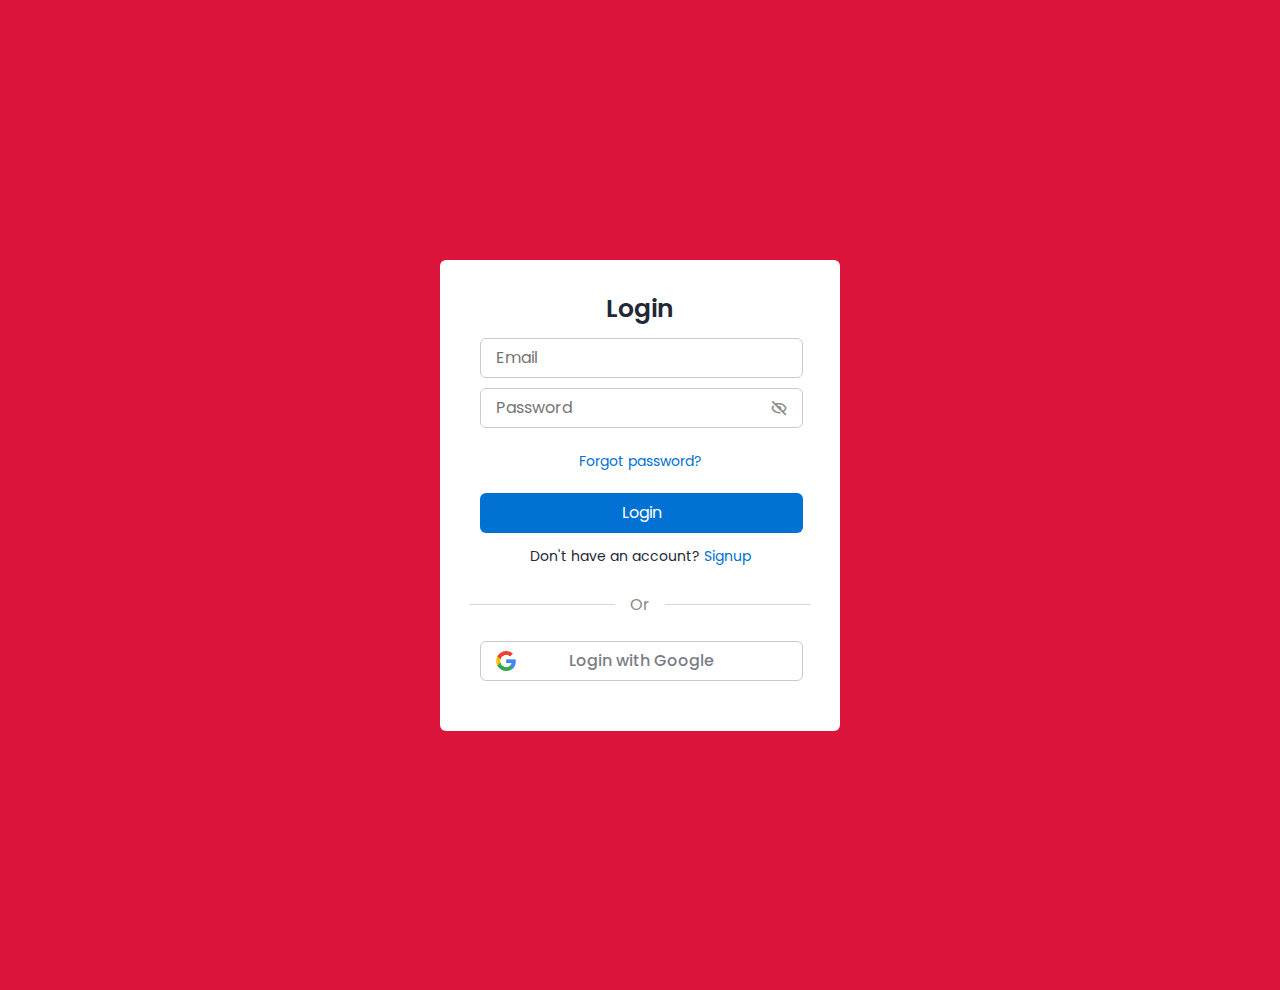
<file: login.html>
<!DOCTYPE html>

    <html lang="en">
    <head>
        <meta charset="UTF-8">
        <meta http-equiv="X-UA-Compatible" content="IE=edge">
        <meta name="viewport" content="width=device-width, initial-scale=1.0">
        <title>Login</title>

        <!-- CSS -->
        <link rel="stylesheet" href="css/login.css">
                
        <!-- Boxicons CSS -->
        <link href='https://unpkg.com/boxicons@2.1.2/css/boxicons.min.css' rel='stylesheet'>
                        
    </head>
    <body>
        <section class="container forms">
            <div class="form login">
                <div class="form-content">
                    <header>Login</header>
                    <form action="login.php" method="post">
                        <div class="field input-field">
                            <input type="email" placeholder="Email" class="input" id="loginemail" name="loginemail" required>
                        </div>

                        <div class="field input-field">
                            <input type="password" placeholder="Password" class="password" id="loginpassword" name="loginpassword" required>
                            <i class='bx bx-hide eye-icon'></i>
                        </div>

                        <div class="form-link">
                            <a href="#" class="forgot-pass">Forgot password?</a>
                        </div>

                        <div class="field button-field">
                            <button>Login</button>
                        </div>
                    </form>

                    <div class="form-link">
                        <span>Don't have an account? <a href="#" class="link signup-link">Signup</a></span>
                    </div>
                </div>

                <div class="line"></div>

                <!--div class="media-options">
                    <a href="#" class="field facebook">
                        <i class='bx bxl-facebook facebook-icon'></i>
                        <span>Login with Facebook</span>
                    </a>
                </!div-->

                <div class="media-options">
                    <a href="#" class="field google">
                        <img src="images/google.png" alt="" class="google-img">
                        <span>Login with Google</span>
                    </a>
                </div>

            </div>

            <!-- Signup Form -->

            <div class="form signup">
                <div class="form-content">
                    <header>Signup</header>
                    <form action="login.php" method="post">
                        <div class="field input-field">
                            <input type="text" placeholder="First Name" class="input" id="firstname" name="firstname" required>
                        </div>

                        <div class="field input-field">
                            <input type="text" placeholder="Last Name" class="input" id="lastname" name="lastname" required>
                        </div>

                        <div class="field input-field">
                            <input type="text" placeholder="Other Name" class="input" id="othername" name="othername" required>
                        </div>

                        <div class="field input-field">
                            <input type="tel" placeholder="Contact Number" class="input" id="number" name="number" required>
                        </div>
                        
                        <div class="field input-field">
                            <input type="email" placeholder="Email" class="input" id="signupemail" name="signupemail">
                        </div>

                        <div class="field input-field">
                            <input type="password" placeholder="Create password" class="password" id="signuppassword" name="signuppassword" required>
                        </div>

                        <div class="field input-field">
                            <input type="password" placeholder="Confirm password" class="password" id="confirmpassword" name="confirmpassword" required>
                            <i class='bx bx-hide eye-icon'></i>
                        </div>

                        <div class="field button-field">
                            <button>Signup</button>
                        </div>
                    </form>

                    <div class="form-link">
                        <span>Already have an account? <a href="#" class="link login-link">Login</a></span>
                    </div>
                </div>

                <div class="line"></div>

                <!--div class="media-options">
                    <a href="#" class="field facebook">
                        <i class='bx bxl-facebook facebook-icon'></i>
                        <span>Login with Facebook</span>
                    </a>
                </!--div-->

                <div class="media-options">
                    <a href="#" class="field google">
                        <img src="images/google.png" alt="" class="google-img">
                        <span>Login with Google</span>
                    </a>
                </div>

            </div>
        </section>

        <!-- JavaScript -->
        <script src="js/login.js"></script>
    </body>
</html>
</file>
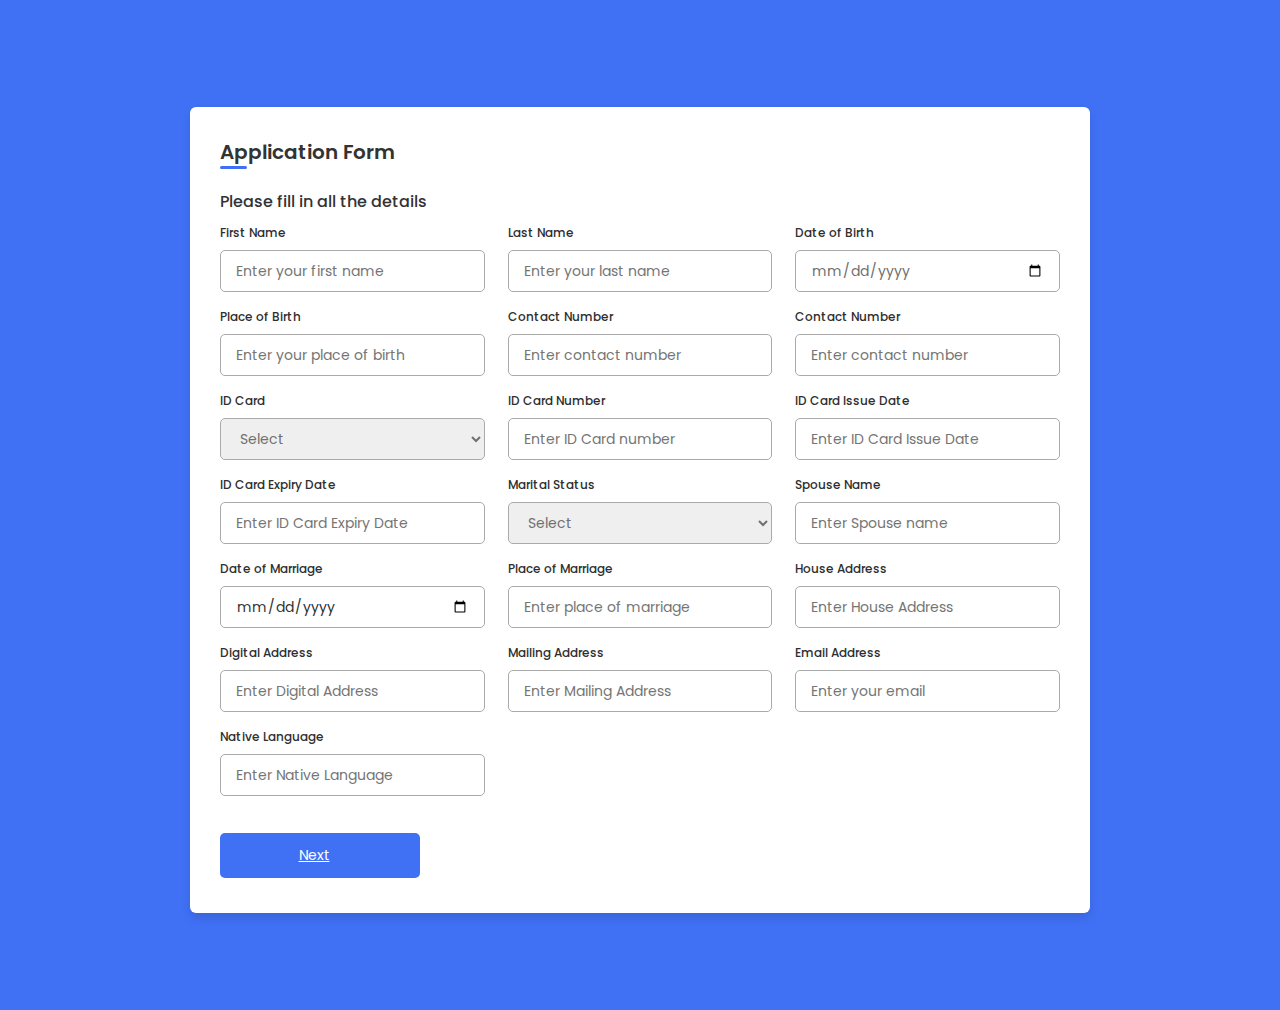
<file: registrationform.html>
<!DOCTYPE html>

<html lang="en">
<head>
    <meta charset="UTF-8">
    <meta http-equiv="X-UA-Compatible" content="IE=edge">
    <meta name="viewport" content="width=device-width, initial-scale=1.0">
    
    <!----======== CSS ======== -->
    <link rel="stylesheet" href="css/registrationstyle.css">
     
    <!----===== Iconscout CSS ===== -->
    <link rel="stylesheet" href="https://unicons.iconscout.com/release/v4.0.0/css/line.css">

    <title>Regisration Form </title> 
</head>
<body>
    <div class="container">
        <header>Application Form</header>

        <form action="form.php" method="post">
            <div class="form first">
                <div class="details personal">
                    <span class="title">Please fill in all the details</details></span>

                    <div class="fields">
                        <div class="input-field">
                            <label>First Name</label>
                            <input type="text" placeholder="Enter your first name" id="firstname" name="firstname" required>
                        </div>

                        <div class="input-field">
                            <label>Last Name</label>
                            <input type="text" placeholder="Enter your last name" id="lastname" name="lastname" required>
                        </div>

                        <div class="input-field">
                            <label>Date of Birth</label>
                            <input type="date" placeholder="Enter birth date" id="personaldateofbirth" name="personaldateofbirth" required>
                        </div>

                        <div class="input-field">
                            <label>Place of Birth</label>
                            <input type="text" placeholder="Enter your place of birth" id="personalplaceofbirth" name="personaldateofbirth"  required>
                        </div>                        

                        <div class="input-field">
                            <label>Contact Number</label>
                            <input type="text" placeholder="Enter contact number" id="personalcontact" name="personalcontact" required>
                        </div>

                        <div class="input-field">
                            <label>Contact Number</label>
                            <input type="text" placeholder="Enter contact number" id="personalcontact" name="personalcontact" required>
                        </div>

                        <div class="input-field">
                            <label>ID Card</label>
                            <select id="idcard" name="idcard" required>
                            <option selected value=" " disabled> Select</option>
                            <option value="">Driver's License</option>
                            <option value="1 ">Ghana Card</option>
                            <option value="2 ">NHIS</option>
                            <option value="3 ">Voter's ID Card</option>         
                            </select>
                        </div>   

                        <div class="input-field">
                            <label>ID Card Number</label>
                            <input type="text" placeholder="Enter ID Card number" id="idcardnumber" name="idcardnumber" required>
                        </div>                        
                        
                        <div class="input-field">
                            <label>ID Card Issue Date</label>
                            <input type="text" placeholder="Enter ID Card Issue Date" id="idcardissuedate" name="idcardissuedate" required>
                        </div>

                        <div class="input-field">
                            <label>ID Card Expiry Date</label>
                            <input type="text" placeholder="Enter ID Card Expiry Date" id="idcardexpirydate" name="idcardexpirydate" required>
                        </div>

                        <div class="input-field">
                            <label>Marital Status</label>
                            <select id="maritalstatus" name="maritalstatus" required>
                            <option selected value=" " disabled> Select</option>
                            <option value="">Single</option>
                            <option value="1 ">Married</option>
                            <option value="2 ">Divorced</option>
                            <option value="3 ">Widow</option>         
                            </select>
                        </div>   
                        
                        <div class="input-field">
                            <label>Spouse Name</label>
                            <input type="text" placeholder="Enter Spouse name" id="spousename" name="spousename">
                        </div>

                        <div class="input-field">
                            <label>Date of Marriage</label>
                            <input type="date" placeholder="Enter marriage date" id="spousedateofmarriage" name="spousedateofmarriage">
                        </div>

                        <div class="input-field">
                            <label>Place of Marriage</label>
                            <input type="text" placeholder="Enter place of marriage" id="spouseplaceofmarriage" name="spouseplaceofmarriage">
                        </div>      
                        
                        <div class="input-field">
                            <label>House Address</label>
                            <input type="text" placeholder="Enter House Address" id="spousehouseaddress" name="spousehouseaddress">
                        </div>   
                        
                        <div class="input-field">
                            <label>Digital Address</label>
                            <input type="text" placeholder="Enter Digital Address" id="spousedigitaladdress" name="spousedigitaladdress">
                        </div>   

                        <div class="input-field">
                            <label>Mailing Address</label>
                            <input type="text" placeholder="Enter Mailing Address" id="spousemailingaddress" name="spousemailingaddress">
                        </div>   

                        <div class="input-field">
                            <label>Email Address</label>
                            <input type="text" placeholder="Enter your email" id="spouseemail" name="spouseemail">
                        </div>

                        <div class="input-field">
                            <label>Native Language</label>
                            <input type="text" placeholder="Enter Native Language" id="spousenativelanguage" name="spousenativelanguage">
                        </div>  
                    </div>

                    <button class="nextBtn">
                        <span class="btnText">
                            <a href="educationform.html">Next</a>
                        </span>
                        <i class="uil uil-navigator"></i>
                    </button>
                </div> 
            </div>

            <!--Education Form>
            <div class="form second">
                <div class="details address">
                    <span class="title">Education Details</span>

                    <div class="fields">
                        <div class="input-field">
                            <label>Name of Last School Attended</label>
                            <input type="text" placeholder="Name of Last School Attended" id="nameoflastschoolattended" name="nameoflastschoolattended" required>
                        </div>

                        <div class="input-field">
                            <label>Address of the School</label>
                            <input type="text" placeholder="Enter Address of the School" id="addressoftheschool" name="addressoftheschool" required>
                        </div>

                        <div class="input-field">
                            <label>Date You Start The School</label>
                            <input type="date" placeholder="Enter Date You Start The School" id="dateyoustarttheschool" name="dateyoustarttheschool" required>
                        </div>

                        <div class="input-field">
                            <label>Date of Completion of School</label>
                            <input type="date" placeholder="Enter Date of Completion of School" id="dateofcompletionofschool" name="dateofcompletionofschool" required>
                        </div>

                        <div class="input-field">
                            <label>Date of Starting The Work</label>
                            <input type="date" placeholder="Enter Date of Starting The Work" id="dateofstartingthework" name="dateofstartingthework" required>
                        </div>

                        <div class="input-field">
                            <label>Employment (Name of Company)</label>
                            <input type="text" placeholder="Enter Employment (Name of Company)" id="employment" name="employment" required>
                        </div>

                        <div class="input-field">
                            <label>Date of Stopping</label>
                            <input type="date" placeholder="Enter Date You Start The School" id="dateofstopping" name="dateofstopping" required>
                        </div>

                        <div class="input-field">
                            <label>Contact Number of School</label>
                            <input type="text" placeholder="Enter Contact Number of School" id="schoolcontact" name="schoolcontact" required>
                        </div>
                    </div>

                    <div class="buttons">
                        <div class="backBtn">
                            <i class="uil uil-navigator"></i>
                            <span class="btnText">Back</span>
                        </div>
                        
                        <button class="nextBtn">
                            <span class="btnText">Next</span>
                            <i class="uil uil-navigator"></i>
                        </button>
                    </div>
                </div>
            </div> 
            
            <!--Family Form>
            <div class="form first">
                <div-- class="details address">
                    <span class="title">Family Details</span>

                    <div class="fields">
                        <div class="input-field">
                            <label>Wife Name</label>
                            <input type="text" placeholder="Wife Name" id="wifename" name="wifename" required>
                        </div>

                        <div class="input-field">
                            <label>Date of Birth</label>
                            <input type="date" placeholder="Enter Date of Birth" id="wifedateofbirth" name="wifedateofbirth" required>
                        </div>

                        <div class="input-field">
                            <label>Place of Birth</label>
                            <input type="text" placeholder="Enter your place of birth" id="wifeplaceofbirth" name="wifeplaceofbirth" required>
                        </div>                        

                        <div class="input-field">
                            <label>Contact Number</label>
                            <input type="text" placeholder="Enter contact number" id="wifecontact" name="wifecontact" required>
                        </div>

                        <div class="input-field">
                            <label>Wife Occupation</label>
                            <input type="text" placeholder="Enter Wife Occupation" id="wifeoccupation" name="wifeoccupation" required>
                        </div>

                        <div class="input-field">
                            <label>Children Name</label>
                            <input type="text" placeholder="Enter Children Name" id="childrenname" name="childrenname" required>
                        </div>
                        
                        <div class="input-field">
                            <label>Children Date of Birth</label>
                            <input type="date" placeholder="Enter Children Date of Birth" id="childrendateofbirth" name="childrendateofbirth" required>
                        </div>                     

                        <div class="input-field">
                            <label>Sex</label>
                            <select required>
                            <option selected value=" " disabled> Select</option>
                            <option value="">Male</option>
                            <option value="1 ">Female</option>       
                            </select>
                        </div>

                        <div class="input-field">
                            <label>Applicant Mother Name</label>
                            <input type="text" placeholder="Enter Applicant Mother Name" id="mothername" name="mothername" required>
                        </div>

                        <div class="input-field">
                            <label>Applicant Mother Date of Birth</label>
                            <input type="date" placeholder="Enter Applicant Mother Date of Birth"  id="motherdateofbirth" name="motherdateofbirth" required>
                        </div> 
                        
                        <div class="input-field">
                            <label>Applicant Mother House Address</label>
                            <input type="text" placeholder="Enter Applicant Mother House Address" id="motherhouseaddress" name="motherhouseaddress" required>
                        </div>

                        <div class="input-field">
                            <label>Applicant Mother Occupation</label>
                            <input type="text" placeholder="Enter Applicant Mother Occupation" id="motheroccupation" name="motheroccupation" required>
                        </div>

                        <div class="input-field">
                            <label>Applicant Mother Contact Number</label>
                            <input type="text" placeholder="Enter Applicant Mother Contact Number" id="mothercontact" name="mothercontact" required>
                        </div>

                        <div class="input-field">
                            <label>If Deceased Provide Date of Birth</label>
                            <input type="date" placeholder="Enter date if Deceased" id="ifdeceasedmother" name="ifdeceasedmother" required>
                        </div> 

                        <div class="input-field">
                            <label>Applicant Father Name</label>
                            <input type="text" placeholder="Enter Applicant Father Name" id="fathername" name="fathername" required>
                        </div>

                        <div class="input-field">
                            <label>Applicant Father Date of Birth</label>
                            <input type="date" placeholder="Enter Applicant Father Date of Birth" id="fatherdateofbirth" name="fatherdateofbirth" required>
                        </div> 
                        
                        <div class="input-field">
                            <label>Applicant Father House Address</label>
                            <input type="text" placeholder="Enter Applicant Father House Address" id="fatherhouseaddress" name="fatherhouseaddress" required>
                        </div>

                        <div class="input-field">
                            <label>Applicant Father Occupation</label>
                            <input type="text" placeholder="Enter Applicant Father Occupation" id="fatheroccupation" name="fatheroccupation" required>
                        </div>

                        <div class="input-field">
                            <label>Applicant Father Contact Number</label>
                            <input type="text" placeholder="Enter Applicant Father Contact Number" id="fathercontact" name="fathercontact" required>
                        </div>

                        <div class="input-field">
                            <label>If Deceased Provide Date of Birth</label>
                            <input type="date" placeholder="Enter date if Deceased" id="ifdeceasedfather" name="ifdeceasedfather" required>
                        </div> 
                        
                    </div>
                

                    <div class="buttons">
                        <div class="backBtn">
                            <i class="uil uil-navigator"></i>
                            <span class="btnText">Back</span>
                        </div>
                        
                        <button class="sumbit">
                            <span class="btnText">Submit</span>
                            <i class="uil uil-navigator"></i>
                        </button>
                    </div>
            </div--> 

                
        </form>
    </div>

    <script src="js/registrationscript.js"></script>
</body>
</html>
</file>
<file: css/education.css>
/* ===== Google Font Import - Poppins ===== */
@import url('https://fonts.googleapis.com/css2?family=Poppins:wght@200;300;400;500;600&display=swap');
*{
    margin: 0;
    padding: 0;
    box-sizing: border-box;
    font-family: 'Poppins', sans-serif;
}
body{
    margin-top: 60px;
    min-height: 50vh;
    display: flex;
    align-items: center;
    justify-content: center;
    background: #4070f4;
    margin-bottom: 20px;
}
.container{    
    position: relative;
    max-width: 900px;
    width: 100%;
    border-radius: 6px;
    padding: 30px;
    margin: 0 15px;
    background-color: #fff;
    box-shadow: 0 5px 10px rgba(0,0,0,0.1);
}
.container header{
    position: relative;
    font-size: 20px;
    font-weight: 600;
    color: #333;
}
.container header::before{
    content: "";
    position: absolute;
    left: 0;
    bottom: -2px;
    height: 3px;
    width: 27px;
    border-radius: 8px;
    background-color: #4070f4;
}
.container form{
    position: relative;
    margin-top: 20px;
    min-height: 400px;
    background-color: #fff;
    overflow: hidden;
}
.container form .form.first{
    position: absolute;
    background-color: #fff;
    transition: 0.3s ease;
}
.container form .form.third{
    opacity: 0;
    overflow: hidden;
}
.container form .form.second{
    opacity: 1;
    overflow: hidden;
}
.container form .form.second{
    opacity: 1;
    pointer-events: auto;
    transform: translateX(100%);
}
form.secActive .form.second{
    opacity: 1;
    pointer-events: auto;
    transform: translateX(0);
}
form.secActive .form.first{
    opacity: 1;
    pointer-events: auto;
    transform: translateX(-100%);
}
.container form .title{
    display: block;
    margin-bottom: 8px;
    font-size: 16px;
    font-weight: 500;
    margin: 6px 0;
    color: #333;
}
.container form .fields{
    display: flex;
    align-items: center;
    justify-content: space-between;
    flex-wrap: wrap;
}
form .fields .input-field{
    display: flex;
    width: calc(100% / 3 - 15px);
    flex-direction: column;
    margin: 4px 0;
}
.input-field label{
    font-size: 12px;
    font-weight: 500;
    color: #2e2e2e;
}
.input-field input, select{
    outline: none;
    font-size: 14px;
    font-weight: 400;
    color: #333;
    border-radius: 5px;
    border: 1px solid #aaa;
    padding: 0 15px;
    height: 42px;
    margin: 8px 0;
}
.input-field input :focus,
.input-field select:focus{
    box-shadow: 0 3px 6px rgba(0,0,0,0.13);
}
.input-field select,
.input-field input[type="date"]{
    color: #707070;
}
.input-field input[type="date"]:valid{
    color: #333;
}
.container form button, .backBtn{
    display: flex;
    align-items: center;
    justify-content: center;
    height: 45px;
    max-width: 200px;
    width: 100%;
    border: none;
    outline: none;
    color: #fff;
    border-radius: 5px;
    margin: 25px 0;
    background-color: #4070f4;
    transition: all 0.3s linear;
    cursor: pointer;
}
.container form .btnText{
    font-size: 14px;
    font-weight: 400;
}
.container form .btnText a{
    font-size: 14px;
    font-weight: 400;
    color: #fff;
}
form button:hover{
    background-color: #265df2;
}
form button i,
form .backBtn i{
    margin: 0 6px;
}
form .backBtn i{
    transform: rotate(180deg);
}
form .buttons{
    display: flex;
    align-items: center;
}
form .buttons button , .backBtn{
    margin-right: 14px;
}

@media (max-width: 750px) {
    .container form{
        overflow-y: scroll;
    }
    .container form::-webkit-scrollbar{
       display: none;
    }
    form .fields .input-field{
        width: calc(100% / 2 - 15px);
    }
}

@media (max-width: 550px) {
    form .fields .input-field{
        width: 100%;
    }
}
</file>
<file: css/registrationstyle.css>
/* ===== Google Font Import - Poppins ===== */
@import url('https://fonts.googleapis.com/css2?family=Poppins:wght@200;300;400;500;600&display=swap');
*{
    margin: 0;
    padding: 0;
    box-sizing: border-box;
    font-family: 'Poppins', sans-serif;
}
body{
    margin-top: 60px;
    min-height: 100vh;
    display: flex;
    align-items: center;
    justify-content: center;
    background: #4070f4;
    margin-bottom: 50px;
}
.container{    
    position: relative;
    max-width: 900px;
    width: 100%;
    border-radius: 6px;
    padding: 30px;
    margin: 0 15px;
    background-color: #fff;
    box-shadow: 0 5px 10px rgba(0,0,0,0.1);
}
.container header{
    position: relative;
    font-size: 20px;
    font-weight: 600;
    color: #333;
}
.container header::before{
    content: "";
    position: absolute;
    left: 0;
    bottom: -2px;
    height: 3px;
    width: 27px;
    border-radius: 8px;
    background-color: #4070f4;
}
.container form{
    position: relative;
    margin-top: 16px;
    min-height: 700px;
    background-color: #fff;
    overflow: hidden;
}
.container form .form.first{
    position: absolute;
    background-color: #fff;
    transition: 0.3s ease;
}
.container form .form.third{
    opacity: 0;
    overflow: hidden;
}
.container form .form.second{
    opacity: 1;
    overflow: hidden;
}
.container form .form.second{
    opacity: 1;
    pointer-events: auto;
    transform: translateX(100%);
    margin-bottom: 100px;
}
form.secActive .form.second{
    opacity: 1;
    pointer-events: auto;
    transform: translateX(0);
}
form.secActive .form.first{
    opacity: 1;
    pointer-events: auto;
    transform: translateX(-100%);
}
.container form .title{
    display: block;
    margin-bottom: 8px;
    font-size: 16px;
    font-weight: 500;
    margin: 6px 0;
    color: #333;
}
.container form .fields{
    display: flex;
    align-items: center;
    justify-content: space-between;
    flex-wrap: wrap;
}
form .fields .input-field{
    display: flex;
    width: calc(100% / 3 - 15px);
    flex-direction: column;
    margin: 4px 0;
}
.input-field label{
    font-size: 12px;
    font-weight: 500;
    color: #2e2e2e;
}
.input-field input, select{
    outline: none;
    font-size: 14px;
    font-weight: 400;
    color: #333;
    border-radius: 5px;
    border: 1px solid #aaa;
    padding: 0 15px;
    height: 42px;
    margin: 8px 0;
}
.input-field input :focus,
.input-field select:focus{
    box-shadow: 0 3px 6px rgba(0,0,0,0.13);
}
.input-field select,
.input-field input[type="date"]{
    color: #707070;
}
.input-field input[type="date"]:valid{
    color: #333;
}
.container form button, .backBtn{
    display: flex;
    align-items: center;
    justify-content: center;
    height: 45px;
    max-width: 200px;
    width: 100%;
    border: none;
    outline: none;
    color: #fff;
    border-radius: 5px;
    margin: 25px 0;
    background-color: #4070f4;
    transition: all 0.3s linear;
    cursor: pointer;
}
.container form .btnText{
    font-size: 14px;
    font-weight: 400;
}
.container form .btnText a{
    font-size: 14px;
    font-weight: 400;
    color: #fff;
}
form button:hover{
    background-color: #265df2;
}
form button i,
form .backBtn i{
    margin: 0 6px;
}
form .backBtn i{
    transform: rotate(180deg);
}
form .buttons{
    display: flex;
    align-items: center;
}
form .buttons button , .backBtn{
    margin-right: 14px;
}

@media (max-width: 750px) {
    .container form{
        overflow-y: scroll;
    }
    .container form::-webkit-scrollbar{
       display: none;
    }
    form .fields .input-field{
        width: calc(100% / 2 - 15px);
    }
}

@media (max-width: 550px) {
    form .fields .input-field{
        width: 100%;
    }
}
</file>
<file: css/login.css>
/* Google Fonts - Poppins */
@import url('https://fonts.googleapis.com/css2?family=Poppins:wght@300;400;500;600&display=swap');

*{
    margin: 0;
    padding: 0;
    box-sizing: border-box;
    font-family: 'Poppins', sans-serif;
}
.container{
    height: 110vh;
    width: 100%;
    display: flex;
    align-items: center;
    justify-content: center;
    background-color: crimson;
    column-gap: 30px;
}
.form{
    position: absolute;
    max-width: 400px;
    width: 100%;
    padding: 30px;
    border-radius: 6px;
    background: #FFF;
}
.form.signup{
    opacity: 0;
    pointer-events: none;
}
.forms.show-signup .form.signup{
    opacity: 1;
    pointer-events: auto;
}
.forms.show-signup .form.login{
    opacity: 0;
    pointer-events: none;
}
header{
    font-size: 25px;
    font-weight: 600;
    color: #232836;
    text-align: center;
}
form{
    margin-top: 5px;
}
.form .field{
    position: relative;
    height: 40px;
    width: 95%;
    margin-top: 10px;
    border-radius: 6px;
    margin-left: 10px;
}
.field input,
.field button{
    height: 100%;
    width: 100%;
    border: none;
    font-size: 16px;
    font-weight: 400;
    border-radius: 6px;
}
.field input{
    outline: none;
    padding: 0 15px;
    border: 1px solid#CACACA;
}
.field input:focus{
    border-bottom-width: 2px;
}
.eye-icon{
    position: absolute;
    top: 50%;
    right: 10px;
    transform: translateY(-50%);
    font-size: 18px;
    color: #8b8b8b;
    cursor: pointer;
    padding: 5px;
}
.field button{
    margin-top: 10px;
    color: #fff;
    background-color: #0171d3;
    transition: all 0.3s ease;
    cursor: pointer;
}
.field button:hover{
    background-color: #016dcb;
}
.form-link{
    text-align: center;
    margin-top: 20px;
}
.form-link span,
.form-link a{
    font-size: 14px;
    font-weight: 400;
    color: #232836;
}
.form a{
    color: #0171d3;
    text-decoration: none;
}
.form-content a:hover{
    text-decoration: underline;
}
.line{
    position: relative;
    height: 1px;
    width: 100%;
    margin: 36px 0;
    background-color: #d4d4d4;
}
.line::before{
    content: 'Or';
    position: absolute;
    top: 50%;
    left: 50%;
    transform: translate(-50%, -50%);
    background-color: #FFF;
    color: #8b8b8b;
    padding: 0 15px;
}
.media-options a{
    display: flex;
    align-items: center;
    justify-content: center;
}
a.facebook{
    color: #fff;
    background-color: #4267b2;
}
a.facebook .facebook-icon{
    height: 28px;
    width: 28px;
    color: #0171d3;
    font-size: 20px;
    border-radius: 50%;
    display: flex;
    align-items: center;
    justify-content: center;
    background-color: #fff;
}
.facebook-icon,
img.google-img{
    position: absolute;
    top: 50%;
    left: 15px;
    transform: translateY(-50%);
}
img.google-img{
    height: 20px;
    width: 20px;
    object-fit: cover;
}
a.google{
    border: 1px solid #CACACA;
    margin-bottom: 20px;
}
a.google span{
    font-weight: 500;
    opacity: 0.6;
    color: #232836;
}

@media screen and (max-width: 400px) {
    .form{
        padding: 20px 10px;
    }
    
}
</file>
